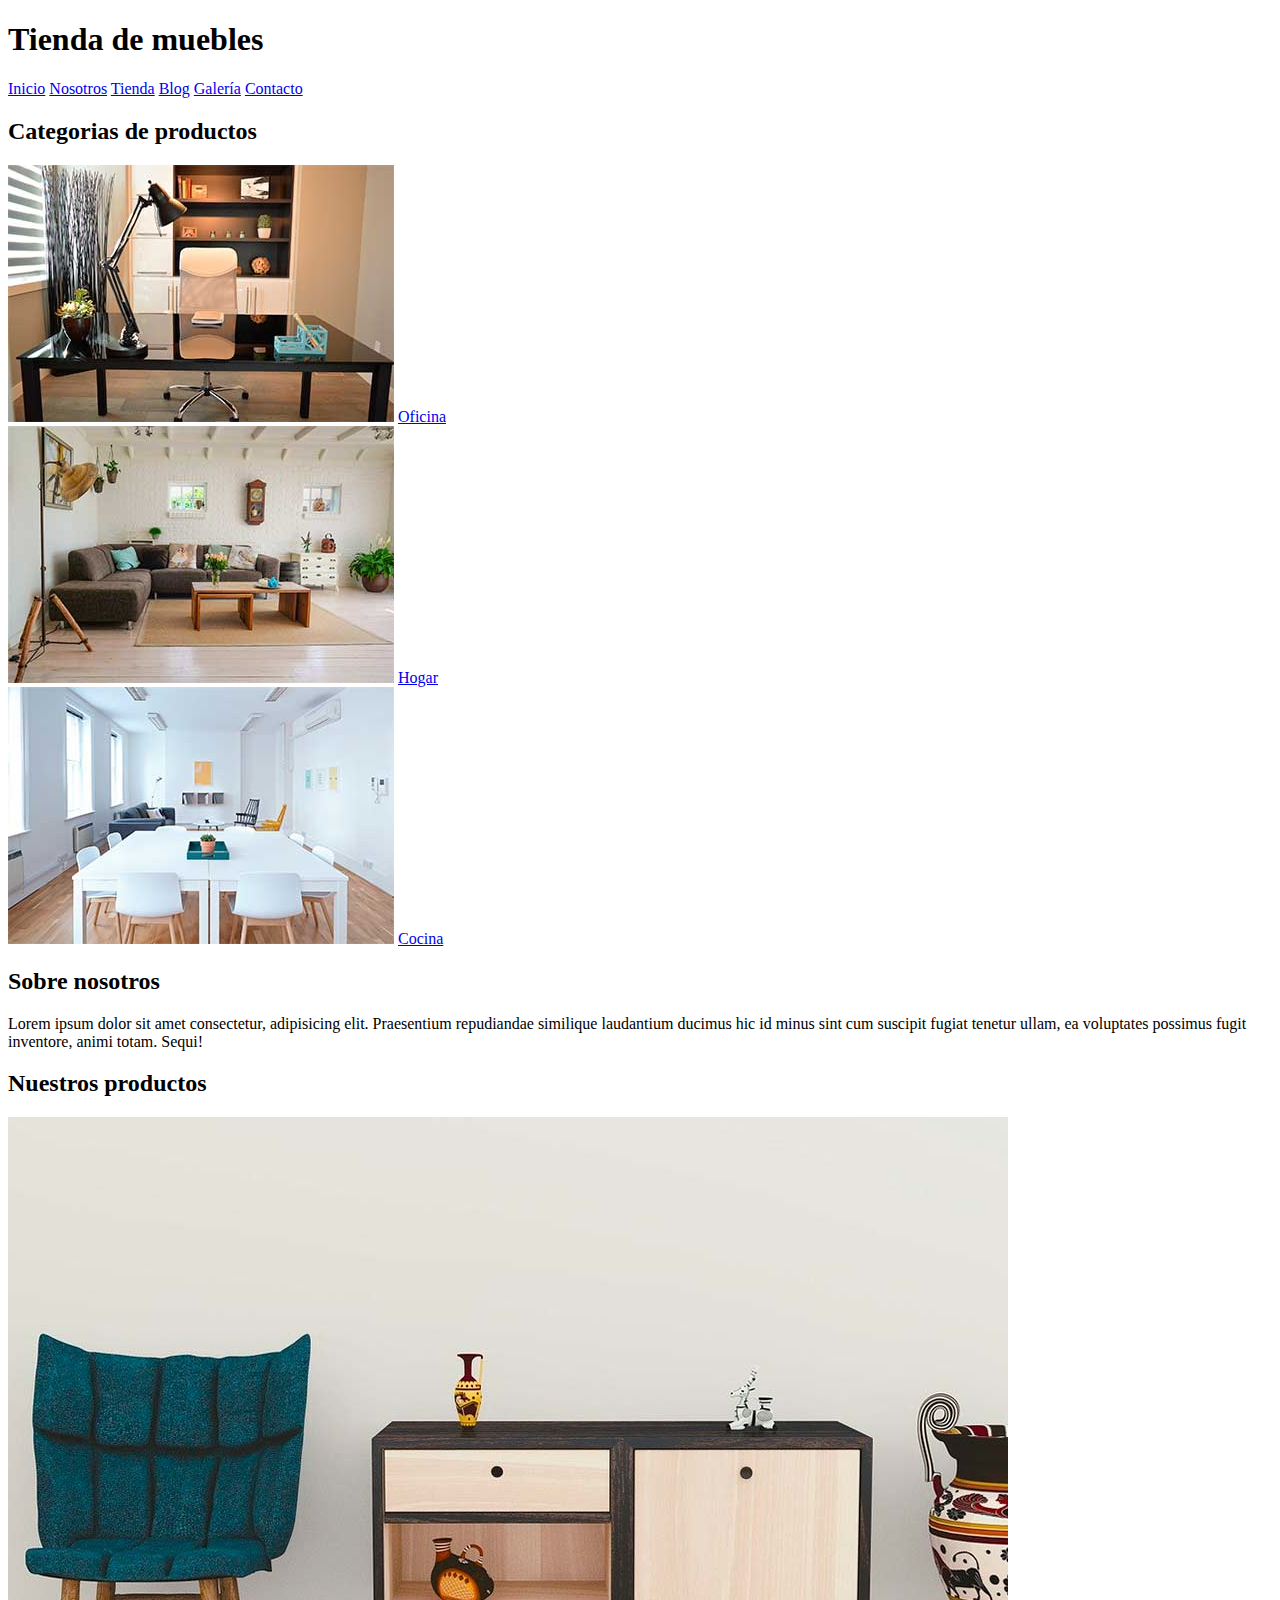
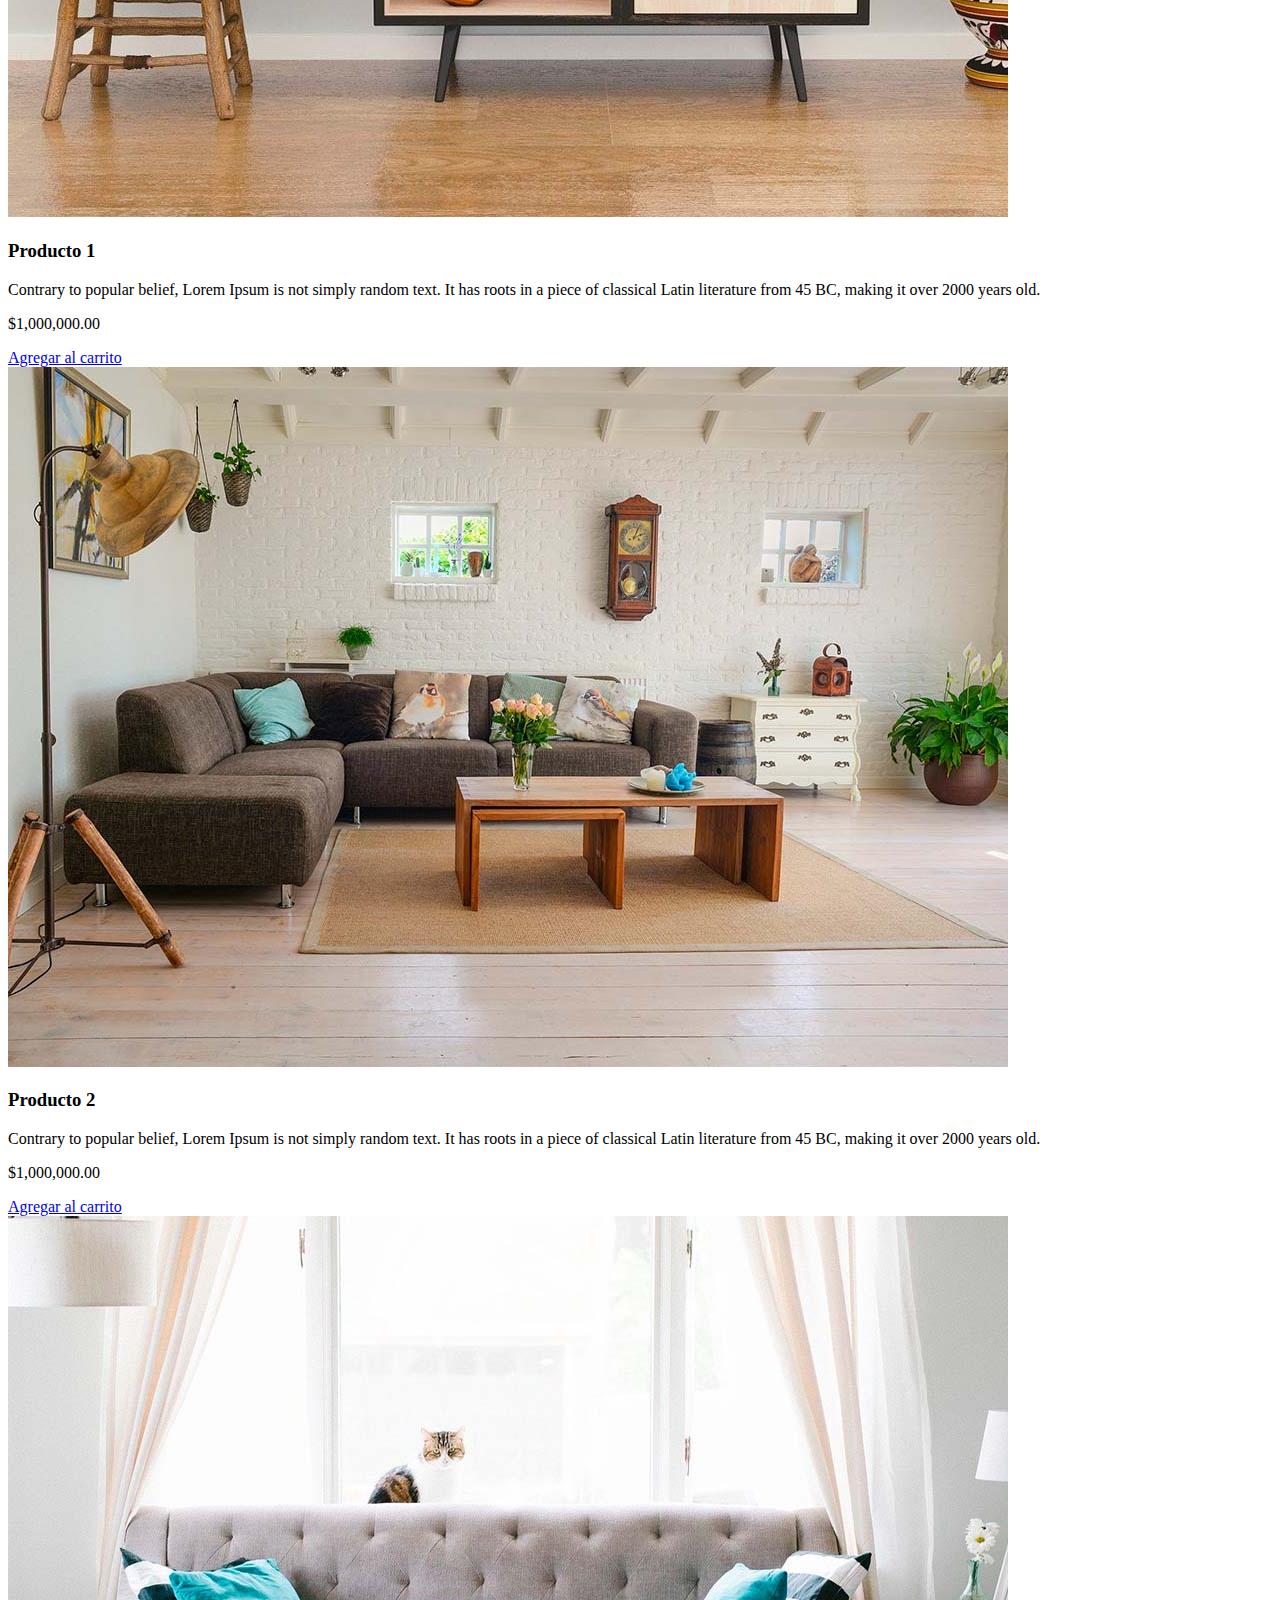
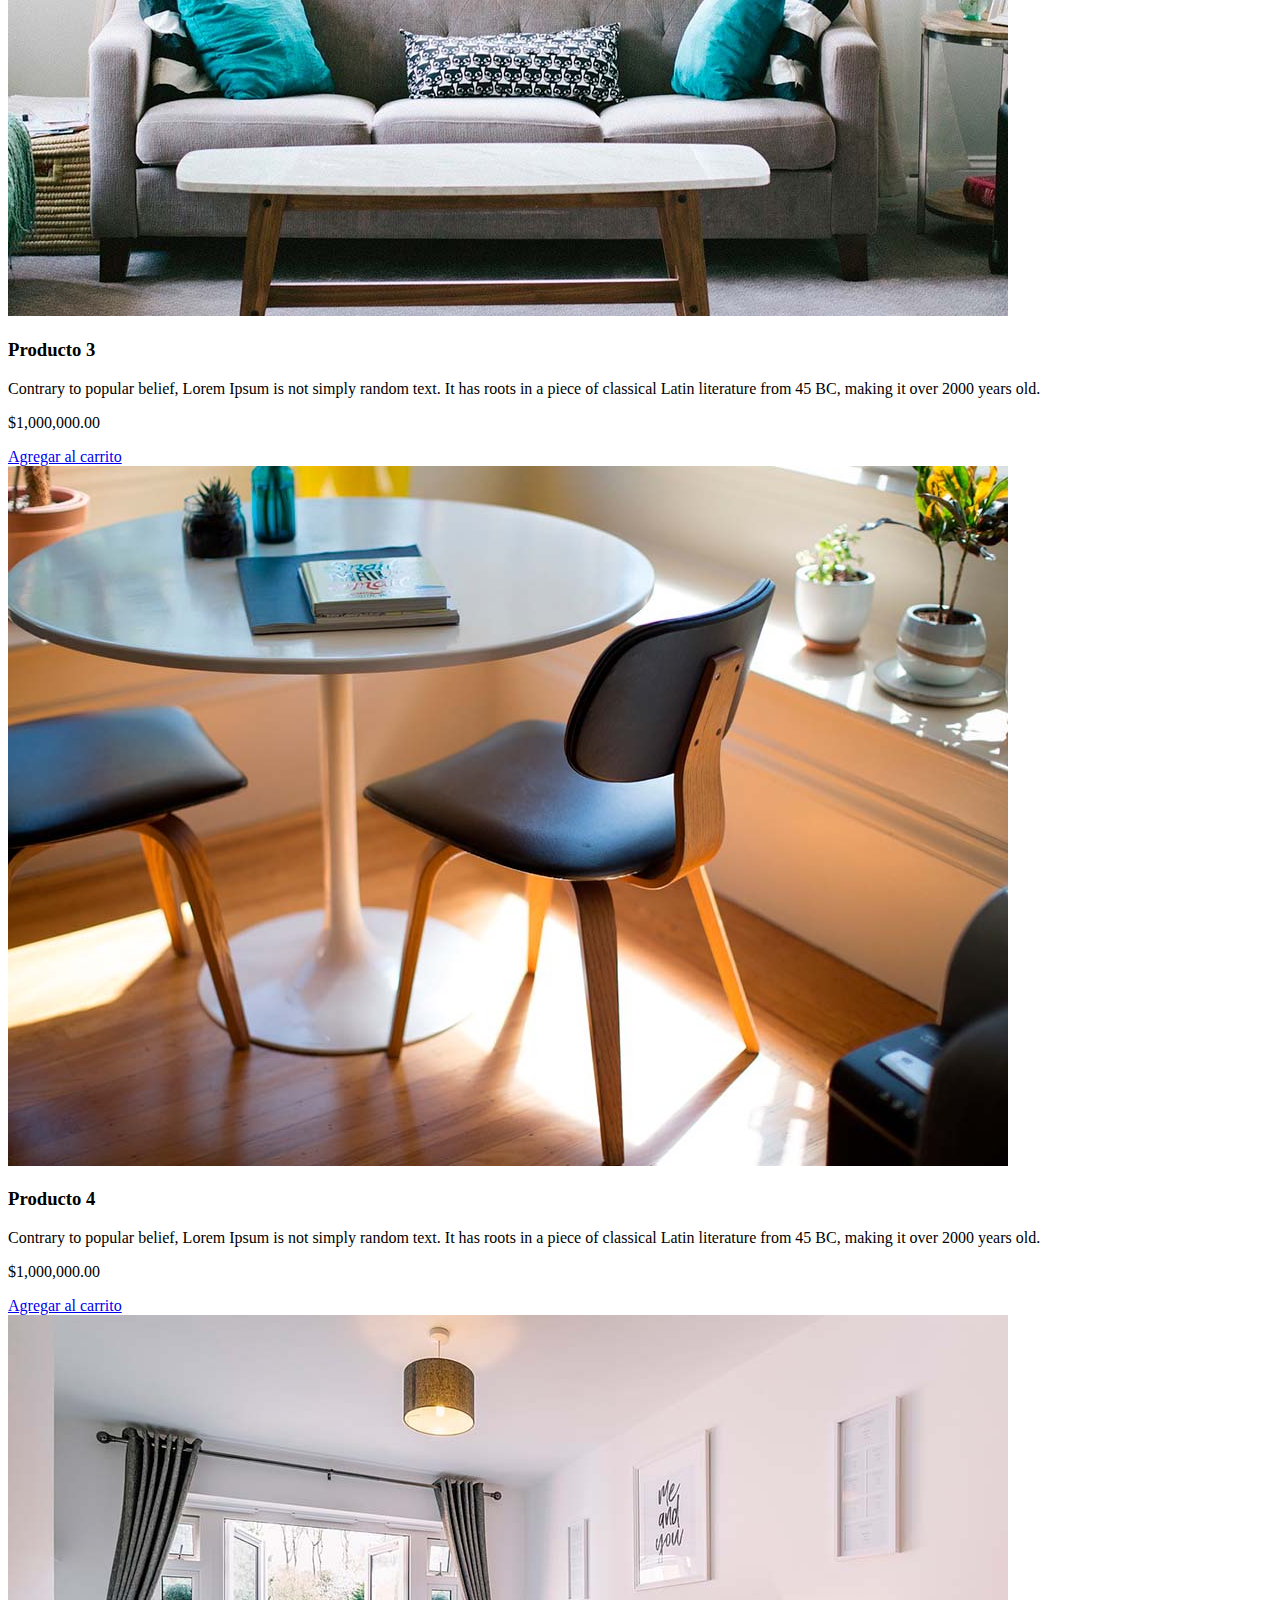
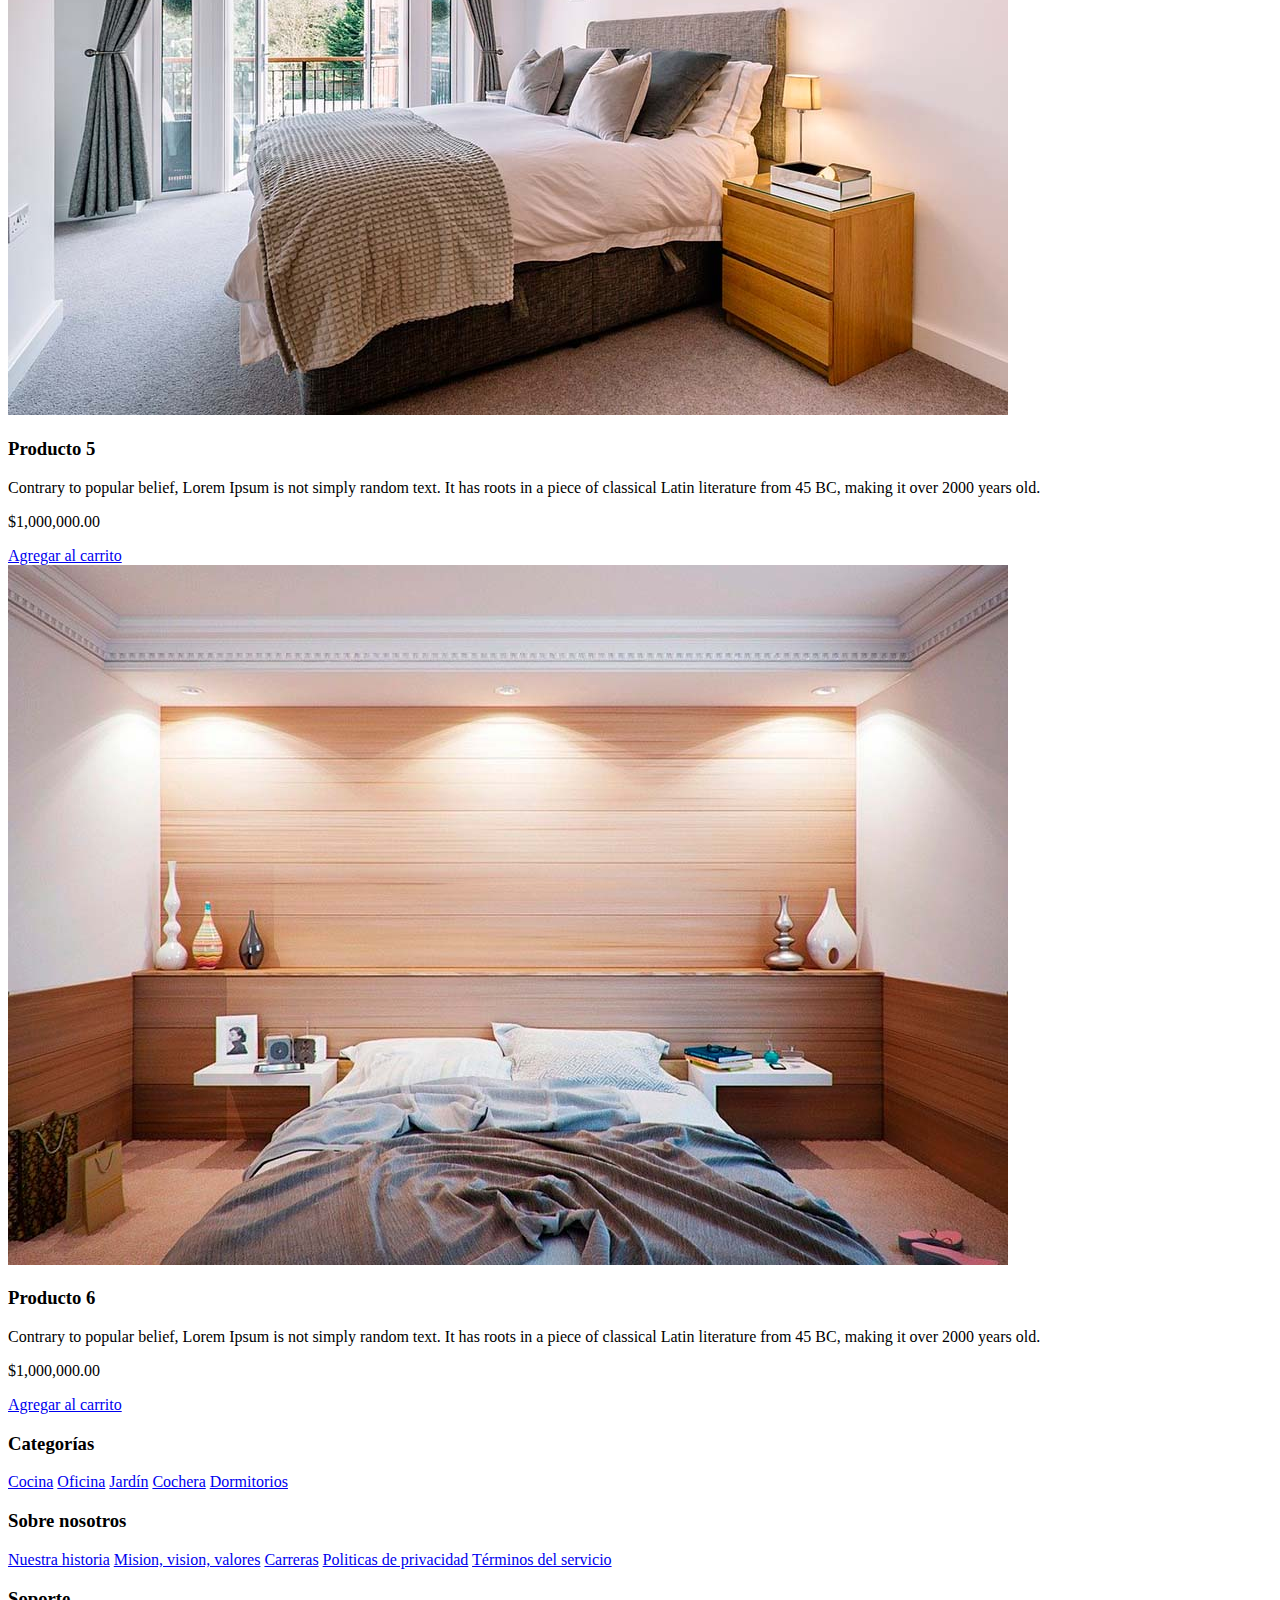
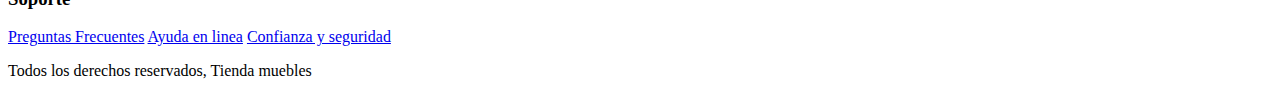
<file: proyecto1/index.html>
<!DOCTYPE html>
<html lang="en">

<head>
    <meta charset="UTF-8">
    <meta name="viewport" content="width=device-width, initial-scale=1.0">
    <title>Aprendiendo html</title>
</head>

<body>
    <header>
        <h1>Tienda de muebles</h1>
        <nav>
            <a href="index.html">Inicio</a>
            <a href="nosotros.html">Nosotros</a>
            <a href="Tienda.html">Tienda</a>
            <a href="blog.html">Blog</a>
            <a href="galeria.html">Galería</a>
            <a href="contacto.html">Contacto</a>
        </nav>
    </header>

    <section>
        <h2>Categorias de productos</h2>
        <div>
            <img src="img/categoria1.jpg" alt="Imagen Categoría" />
            <a href="#">Oficina</a>
        </div>

        <div>
            <img src="img/categoria2.jpg" alt="Imagen Categoría" />
            <a href="#">Hogar</a>
        </div>

        <div>
            <img src="img/categoria3.jpg" alt="Imagen Categoría" />
            <a href="#">Cocina</a>
        </div>
    </section>

    <section>
        <div>
            <h2>Sobre nosotros</h2>
            <p>Lorem ipsum dolor sit amet consectetur, adipisicing elit. Praesentium repudiandae similique laudantium
                ducimus hic id minus sint cum suscipit fugiat tenetur ullam, ea voluptates possimus fugit inventore,
                animi totam. Sequi!</p>
        </div>
    </section>

    <main>
        <section>
            <h2>Nuestros productos</h2>

            <div>
                <div>
                    <img src="img/producto1.jpg" alt="Imagen producto">
                    <div>
                        <h3>Producto 1</h3>
                        <p>Contrary to popular belief, Lorem Ipsum is not simply random text. It has roots in a piece of
                            classical Latin literature from 45 BC, making it over 2000 years old.</p>
                        <p>$1,000,000.00</p>
                        <a href="#">Agregar al carrito</a>
                    </div> <!-- Fin Info Producto-->
                </div> <!--Fin Producto-->
            </div> <!-- Fin de listado de productos-->

            <div>
                <div>
                    <img src="img/producto2.jpg" alt="Imagen producto">
                    <div>
                        <h3>Producto 2</h3>
                        <p>Contrary to popular belief, Lorem Ipsum is not simply random text. It has roots in a piece of
                            classical Latin literature from 45 BC, making it over 2000 years old.</p>
                        <p>$1,000,000.00</p>
                        <a href="#">Agregar al carrito</a>
                    </div> <!-- Fin Info Producto-->
                </div> <!--Fin Producto-->
            </div> <!-- Fin de listado de productos-->

            <div>
                <div>
                    <img src="img/producto3.jpg" alt="Imagen producto">
                    <div>
                        <h3>Producto 3</h3>
                        <p>Contrary to popular belief, Lorem Ipsum is not simply random text. It has roots in a piece of
                            classical Latin literature from 45 BC, making it over 2000 years old.</p>
                        <p>$1,000,000.00</p>
                        <a href="#">Agregar al carrito</a>
                    </div> <!-- Fin Info Producto-->
                </div> <!--Fin Producto-->
            </div> <!-- Fin de listado de productos-->

            <div>
                <div>
                    <img src="img/producto4.jpg" alt="Imagen producto">
                    <div>
                        <h3>Producto 4</h3>
                        <p>Contrary to popular belief, Lorem Ipsum is not simply random text. It has roots in a piece of
                            classical Latin literature from 45 BC, making it over 2000 years old.</p>
                        <p>$1,000,000.00</p>
                        <a href="#">Agregar al carrito</a>
                    </div> <!-- Fin Info Producto-->
                </div> <!--Fin Producto-->
            </div> <!-- Fin de listado de productos-->

            <div>
                <div>
                    <img src="img/producto5.jpg" alt="Imagen producto">
                    <div>
                        <h3>Producto 5</h3>
                        <p>Contrary to popular belief, Lorem Ipsum is not simply random text. It has roots in a piece of
                            classical Latin literature from 45 BC, making it over 2000 years old.</p>
                        <p>$1,000,000.00</p>
                        <a href="#">Agregar al carrito</a>
                    </div> <!-- Fin Info Producto-->
                </div> <!--Fin Producto-->
            </div> <!-- Fin de listado de productos-->

            <div>
                <div>
                    <img src="img/producto6.jpg" alt="Imagen producto">
                    <div>
                        <h3>Producto 6</h3>
                        <p>Contrary to popular belief, Lorem Ipsum is not simply random text. It has roots in a piece of
                            classical Latin literature from 45 BC, making it over 2000 years old.</p>
                        <p>$1,000,000.00</p>
                        <a href="#">Agregar al carrito</a>
                    </div> <!-- Fin Info Producto-->
                </div> <!--Fin Producto-->
            </div> <!-- Fin de listado de productos-->
        </section>
    </main>


    <footer>
        <div>
            <h3>Categorías</h3>

            <nav>
                <a href="#">Cocina</a>
                <a href="#">Oficina</a>
                <a href="#">Jardín</a>
                <a href="#">Cochera</a>
                <a href="#">Dormitorios</a>     
            </nav>
        </div>

        <div>
            <h3>Sobre nosotros</h3>

            <nav>
                <a href="#">Nuestra historia</a>
                <a href="#">Mision, vision, valores</a>
                <a href="#">Carreras</a>
                <a href="#">Politicas de privacidad</a>
                <a href="#">Términos del servicio</a>     
            </nav>
        </div>

        <div>
            <h3>Soporte</h3>

            <nav>
                <a href="#">Preguntas Frecuentes</a>
                <a href="#">Ayuda en linea</a>
                <a href="#">Confianza y seguridad</a>   
            </nav>
        </div>

        <p>Todos los derechos reservados, Tienda muebles</p>
    </footer>

</body>

</html>
</file>
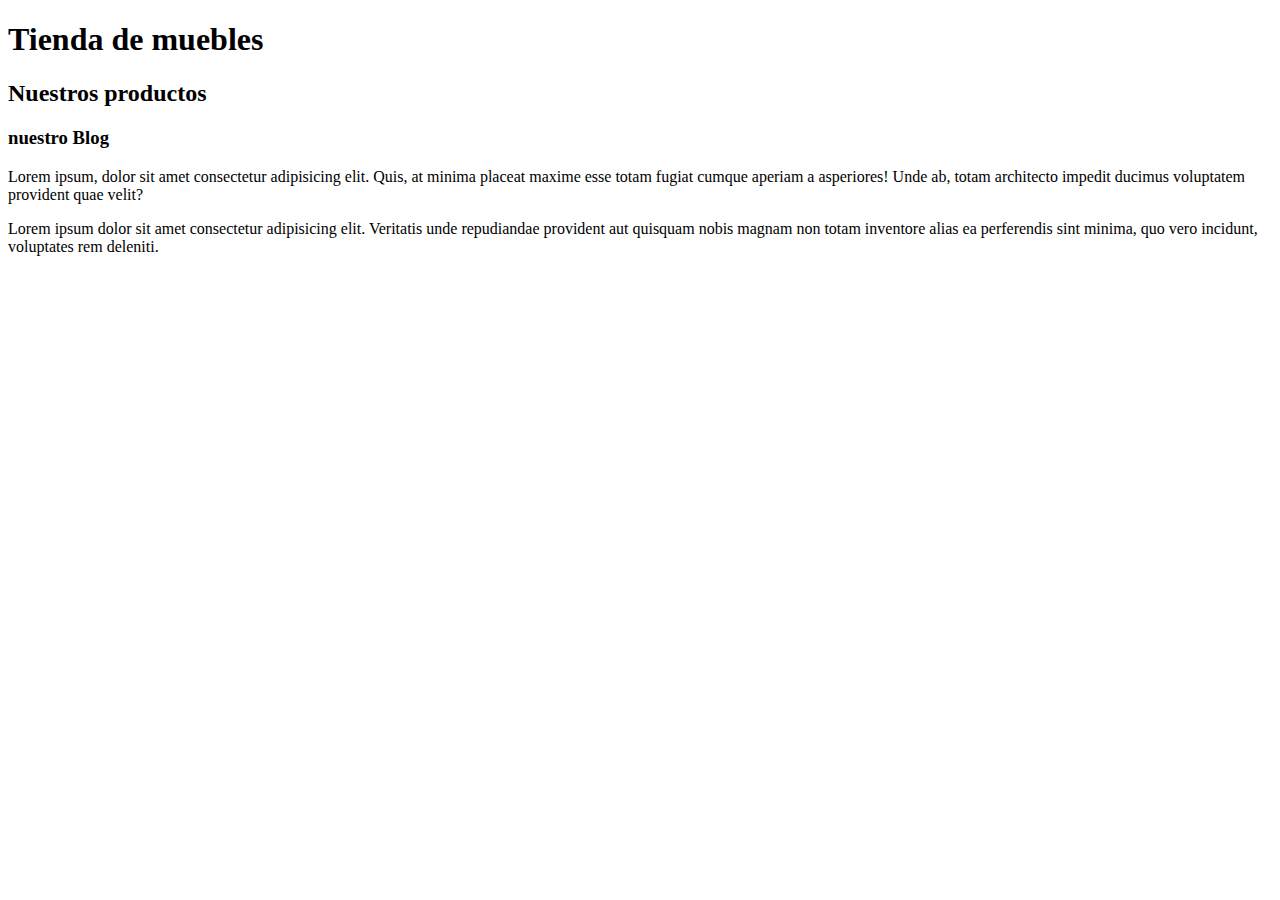
<file: html/1-headings.html>
<!DOCTYPE html>
<html lang="en">

<head>
    <meta charset="UTF-8">
    <meta name="viewport" content="width=device-width, initial-scale=1.0">
    <title>Document</title>
</head>

<body>
    <h1>Tienda de muebles</h1> <!--titulos principales, agregar solo uno por pagina-->

    <h2>Nuestros productos</h2> <!--se pueden poner varios, pero tratar de no sobre saturar la pagina con muchos headings-->

    <h3>nuestro Blog</h3>

    <p>Lorem ipsum, dolor sit amet consectetur adipisicing elit. Quis, at minima placeat maxime esse totam fugiat cumque
        aperiam a asperiores! Unde ab, totam architecto impedit ducimus voluptatem provident quae velit?
    </p>

    <P>Lorem ipsum dolor sit amet consectetur adipisicing elit. Veritatis unde repudiandae provident aut quisquam nobis
        magnam non totam inventore alias ea perferendis sint minima, quo vero incidunt, voluptates rem deleniti.</P>
</body>

</html>
</file>
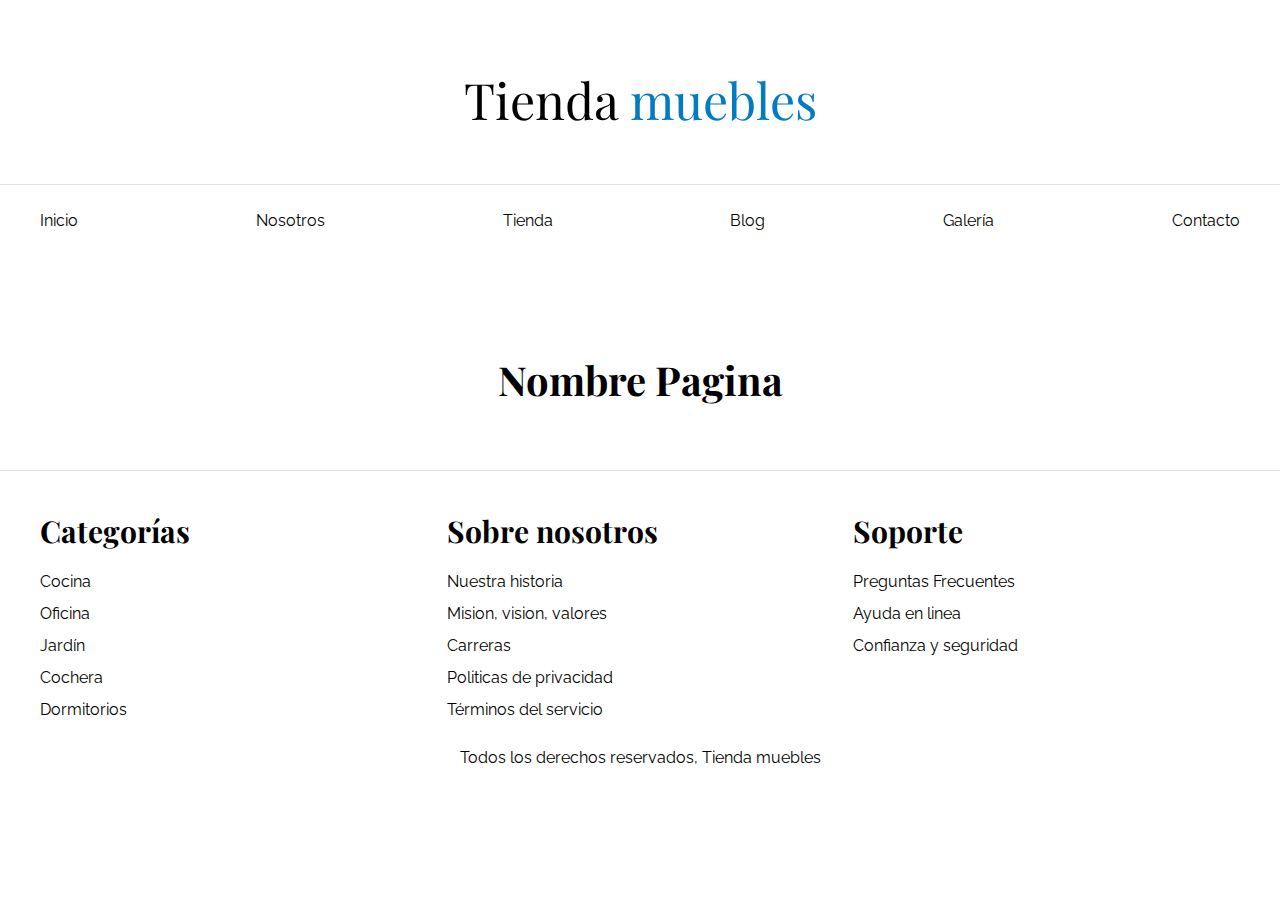
<file: proyecto1/base.html>
<!DOCTYPE html>
<html lang="en">

<head>
    <meta charset="UTF-8">
    <meta name="viewport" content="width=device-width, initial-scale=1.0">
    <title>Aprendiendo html</title>
    <link rel="stylesheet" href="css/normalize.css">
    <link rel="preconnect" href="https://fonts.googleapis.com">
    <link rel="preconnect" href="https://fonts.gstatic.com" crossorigin>
    <link
        href="https://fonts.googleapis.com/css2?family=Playfair+Display:ital,wght@0,400..900;1,400..900&family=Raleway:ital,wght@0,100..900;1,100..900&display=swap"
        rel="stylesheet">
    <link rel="stylesheet" href="css/app.css">
</head>

<body>
    <header>
        <h1 class="nombre-sitio">Tienda <span>muebles</span></h1>
    </header>

    <div class="contenedor-navegacion">
        <nav class="nav-principal contenedor">
            <a href="index.html">Inicio</a>
            <a href="nosotros.html">Nosotros</a>
            <a href="tienda.html">Tienda</a>
            <a href="blog.html">Blog</a>
            <a href="galeria.html">Galería</a>
            <a href="contacto.html">Contacto</a>
        </nav>
    </div>


    <main class="contenido-principal contenedor">
        <h2 class="text-center">Nombre Pagina</h2>
        
    </main>

    <div class="separador"></div>

    <footer class="site-footer">
        <div class="grid-footer contenedor">

            <div class="footer-menu">
                <h3>Categorías</h3>

                <nav id="navegacion">
                    <a href="#">Cocina</a>
                    <a href="#">Oficina</a>
                    <a href="#">Jardín</a>
                    <a href="#">Cochera</a>
                    <a href="#">Dormitorios</a>
                </nav>
            </div>

            <div class="footer-menu">
                <h3>Sobre nosotros</h3>

                <nav class="navegacion">
                    <a href="#">Nuestra historia</a>
                    <a href="#">Mision, vision, valores</a>
                    <a href="#">Carreras</a>
                    <a href="#">Politicas de privacidad</a>
                    <a href="#">Términos del servicio</a>
                </nav>
            </div>

            <div class="footer-menu">
                <h3>Soporte</h3>

                <nav>
                    <a href="#">Preguntas Frecuentes</a>
                    <a href="#">Ayuda en linea</a>
                    <a href="#">Confianza y seguridad</a>
                </nav>
            </div>
        </div>
        <p class="copyright">Todos los derechos reservados, Tienda muebles</p>

    </footer>

</body>

</html>
</file>
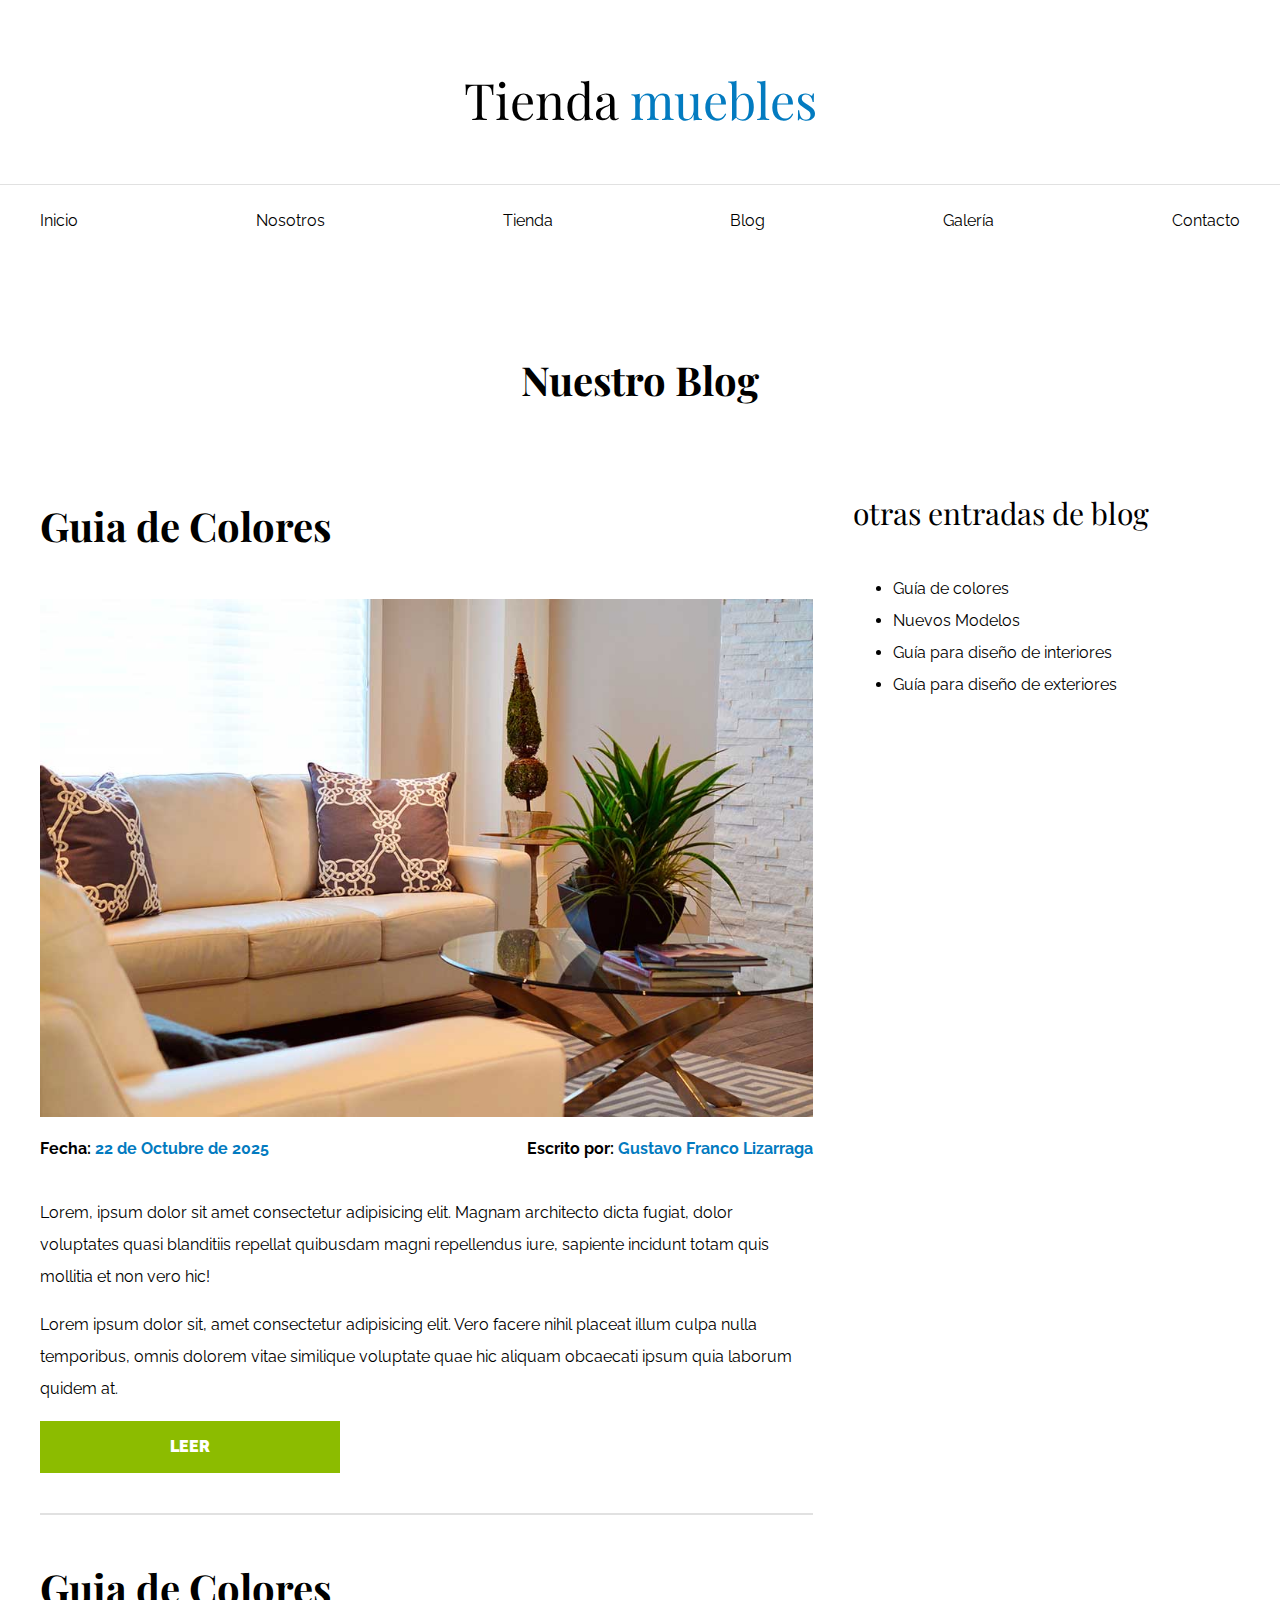
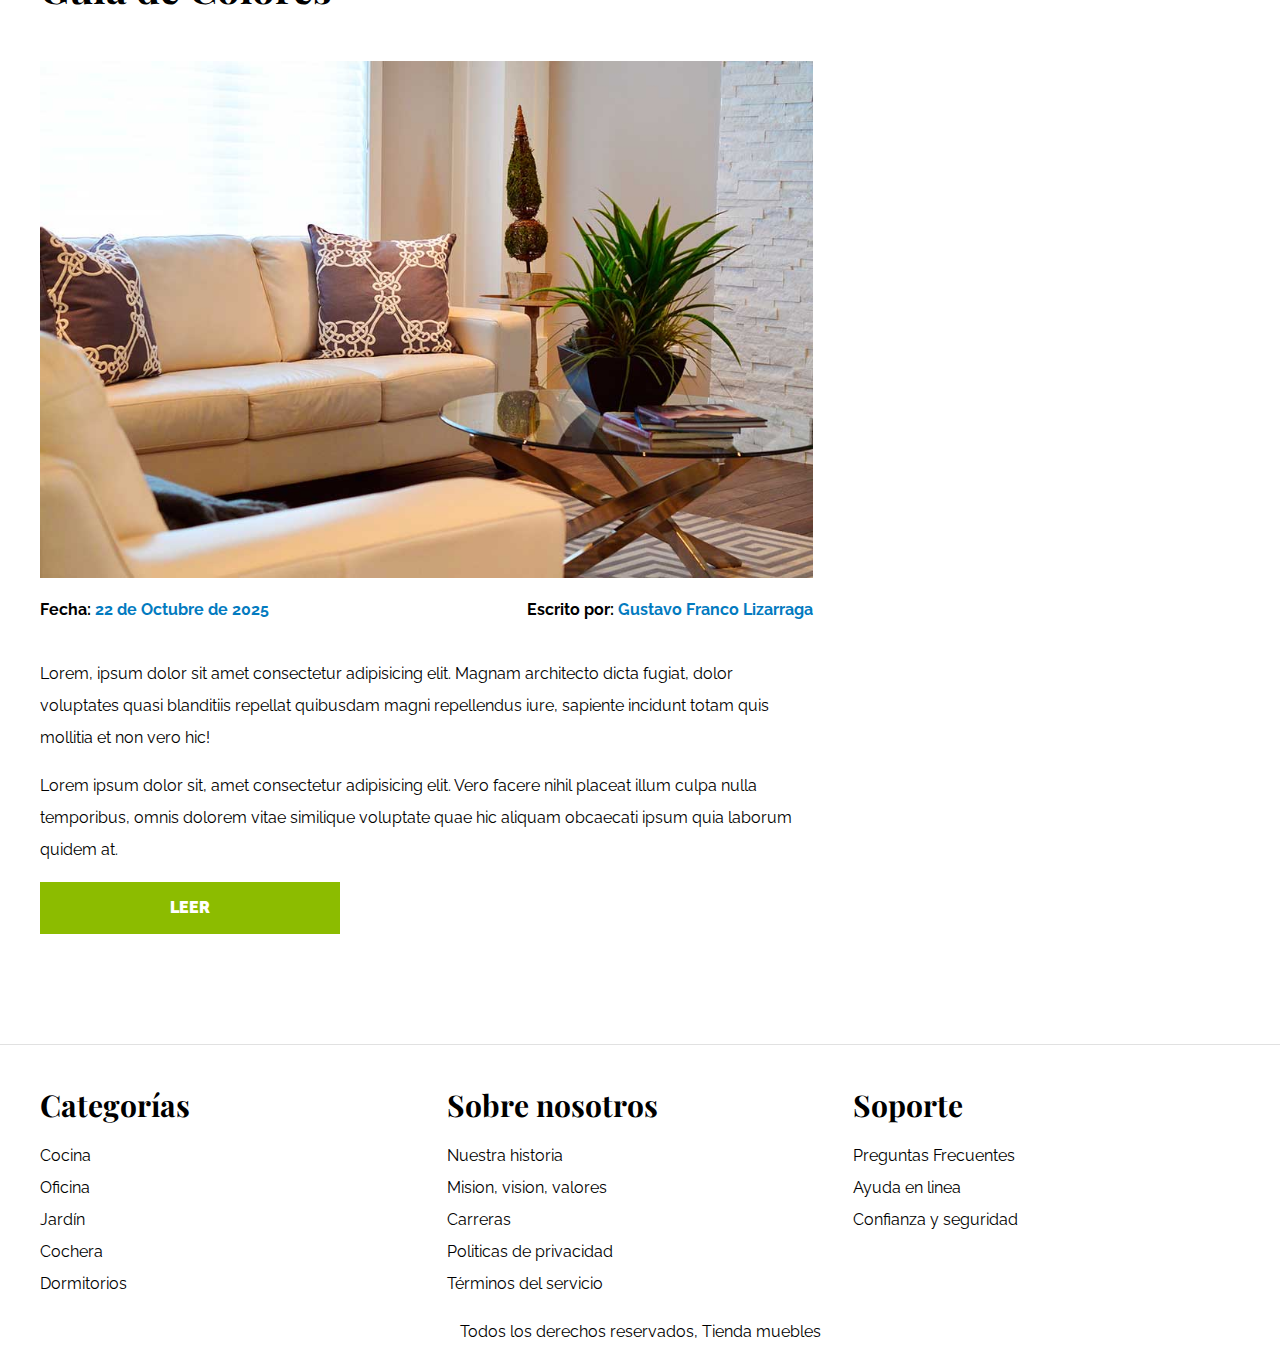
<file: proyecto1/blog.html>
<!DOCTYPE html>
<html lang="en">

<head>
    <meta charset="UTF-8">
    <meta name="viewport" content="width=device-width, initial-scale=1.0">
    <title>Aprendiendo html</title>
    <link rel="stylesheet" href="css/normalize.css">
    <link rel="preconnect" href="https://fonts.googleapis.com">
    <link rel="preconnect" href="https://fonts.gstatic.com" crossorigin>
    <link
        href="https://fonts.googleapis.com/css2?family=Playfair+Display:ital,wght@0,400..900;1,400..900&family=Raleway:ital,wght@0,100..900;1,100..900&display=swap"
        rel="stylesheet">
    <link rel="stylesheet" href="css/app.css">
</head>

<body>
    <header>
        <h1 class="nombre-sitio">Tienda <span>muebles</span></h1>
    </header>

    <div class="contenedor-navegacion">
        <nav class="nav-principal contenedor">
            <a href="index.html">Inicio</a>
            <a href="nosotros.html">Nosotros</a>
            <a href="tienda.html">Tienda</a>
            <a href="blog.html">Blog</a>
            <a href="galeria.html">Galería</a>
            <a href="contacto.html">Contacto</a>
        </nav>
    </div>


    <main class="contenido-principal contenedor">
        <h2 class="text-center">Nuestro Blog</h2>

        <section class="contenedor-blog">
            <div class="blog">
                <article class="entrada">
                    <h2>Guia de Colores</h2>
                    <div class="imagen">
                        <img src="img/nosotros.jpg" alt="imagen blog">
                    </div>

                    <div class="entrada-meta">
                        <p>Fecha: <span>22 de Octubre de 2025</span></p>
                        <p>Escrito por: <span>Gustavo Franco Lizarraga</span></p>
                    </div>

                    <div class="entrada-blog">
                        <p>Lorem, ipsum dolor sit amet consectetur adipisicing elit. Magnam architecto dicta fugiat,
                            dolor voluptates quasi blanditiis repellat quibusdam magni repellendus iure, sapiente
                            incidunt totam quis mollitia et non vero hic!</p>
                        <p>Lorem ipsum dolor sit, amet consectetur adipisicing elit. Vero facere nihil placeat illum
                            culpa nulla temporibus, omnis dolorem vitae similique voluptate quae hic aliquam obcaecati
                            ipsum quia laborum quidem at.</p>
                    </div>

                    <a class="btn max-width-30" href="entrada.html">leer</a>

                </article>

                <article class="entrada">
                    <h2>Guia de Colores</h2>
                    <div class="imagen">
                        <img src="img/nosotros.jpg" alt="imagen blog">
                    </div>

                    <div class="entrada-meta">
                        <p>Fecha: <span>22 de Octubre de 2025</span></p>
                        <p>Escrito por: <span>Gustavo Franco Lizarraga</span></p>
                    </div>

                    <div class="entrada-blog">
                        <p>Lorem, ipsum dolor sit amet consectetur adipisicing elit. Magnam architecto dicta fugiat,
                            dolor voluptates quasi blanditiis repellat quibusdam magni repellendus iure, sapiente
                            incidunt totam quis mollitia et non vero hic!</p>
                        <p>Lorem ipsum dolor sit, amet consectetur adipisicing elit. Vero facere nihil placeat illum
                            culpa nulla temporibus, omnis dolorem vitae similique voluptate quae hic aliquam obcaecati
                            ipsum quia laborum quidem at.</p>
                    </div>

                    <a class="btn max-width-30" href="entrada.html">leer</a>

                </article>
            </div>

            <aside>
                <h3>otras entradas de blog</h3>
                <ul>
                    <li>
                        <a href="entrada.html">Guía de colores</a>
                    </li>
                    <li>
                        <a href="entrada.html">Nuevos Modelos</a>
                    </li>
                    <li>
                        <a href="entrada.html">Guía para diseño de interiores</a>
                    </li>
                    <li>
                        <a href="entrada.html">Guía para diseño de exteriores</a>
                    </li>
                </ul>
            </aside>
        </section>

    </main>

    <div class="separador"></div>

    <footer class="site-footer">
        <div class="grid-footer contenedor">

            <div class="footer-menu">
                <h3>Categorías</h3>

                <nav id="navegacion">
                    <a href="#">Cocina</a>
                    <a href="#">Oficina</a>
                    <a href="#">Jardín</a>
                    <a href="#">Cochera</a>
                    <a href="#">Dormitorios</a>
                </nav>
            </div>

            <div class="footer-menu">
                <h3>Sobre nosotros</h3>

                <nav class="navegacion">
                    <a href="#">Nuestra historia</a>
                    <a href="#">Mision, vision, valores</a>
                    <a href="#">Carreras</a>
                    <a href="#">Politicas de privacidad</a>
                    <a href="#">Términos del servicio</a>
                </nav>
            </div>

            <div class="footer-menu">
                <h3>Soporte</h3>

                <nav>
                    <a href="#">Preguntas Frecuentes</a>
                    <a href="#">Ayuda en linea</a>
                    <a href="#">Confianza y seguridad</a>
                </nav>
            </div>
        </div>
        <p class="copyright">Todos los derechos reservados, Tienda muebles</p>

    </footer>

</body>

</html>
</file>
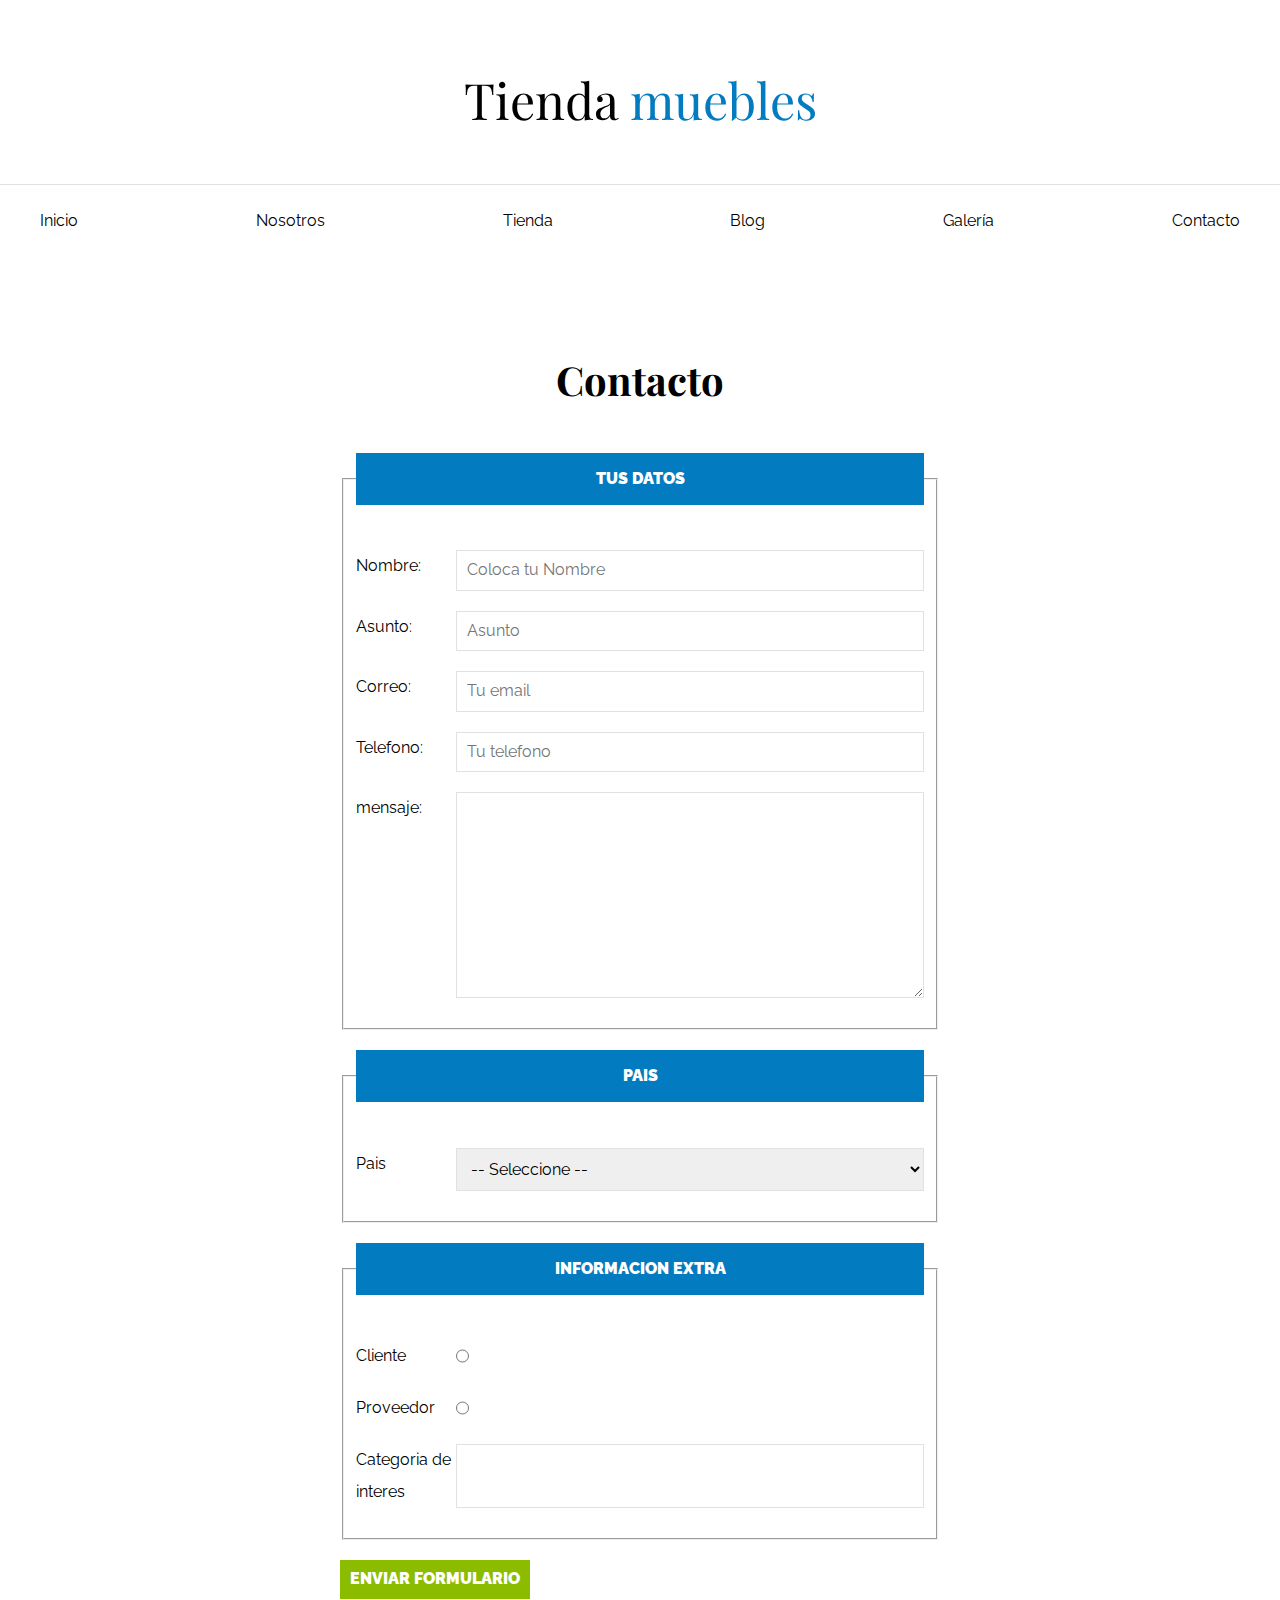
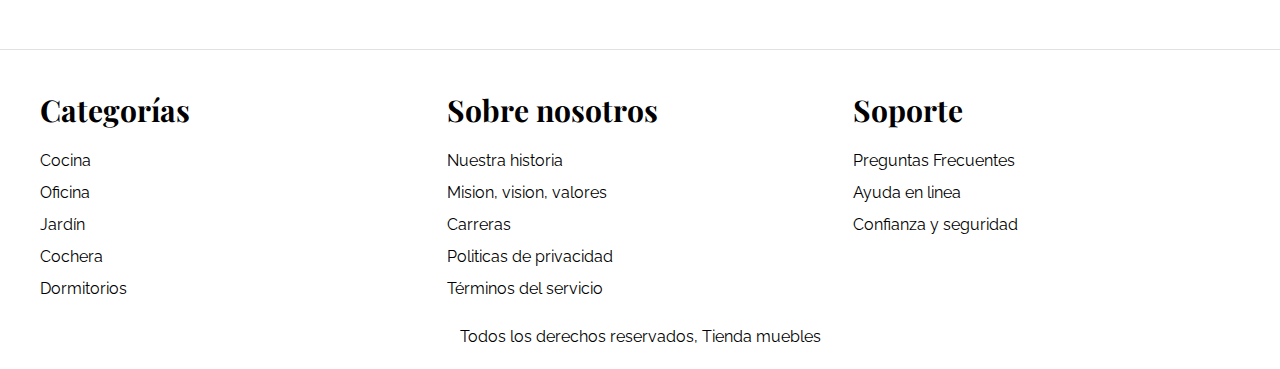
<file: proyecto1/contacto.html>
<!DOCTYPE html>
<html lang="en">

<head>
    <meta charset="UTF-8">
    <meta name="viewport" content="width=device-width, initial-scale=1.0">
    <title>Aprendiendo html</title>
    <link rel="stylesheet" href="css/normalize.css">
    <link rel="preconnect" href="https://fonts.googleapis.com">
    <link rel="preconnect" href="https://fonts.gstatic.com" crossorigin>
    <link
        href="https://fonts.googleapis.com/css2?family=Playfair+Display:ital,wght@0,400..900;1,400..900&family=Raleway:ital,wght@0,100..900;1,100..900&display=swap"
        rel="stylesheet">
    <link rel="stylesheet" href="css/app.css">
</head>

<body>
    <header>
        <h1 class="nombre-sitio">Tienda <span>muebles</span></h1>
    </header>

    <div class="contenedor-navegacion">
        <nav class="nav-principal contenedor">
            <a href="index.html">Inicio</a>
            <a href="nosotros.html">Nosotros</a>
            <a href="tienda.html">Tienda</a>
            <a href="blog.html">Blog</a>
            <a href="galeria.html">Galería</a>
            <a href="contacto.html">Contacto</a>
        </nav>
    </div>


    <main class="contenido-principal contenedor">
        <h2 class="text-center">Contacto</h2>

        <form class="formulario" action="">
            <fieldset>
                <legend>Tus datos</legend>

                <div class="campo">
                    <label for="nombre">Nombre:</label>
                    <input class="input" id="nombre" type="text" placeholder="Coloca tu Nombre" required/>
                </div>

                <div class="campo">
                    <label for="asunto">Asunto:</label>
                    <input class="input" id="asunto" type="text" placeholder="Asunto" required/>
                </div>

                <div class="campo">
                    <label for="email">Correo:</label>
                    <input class="input" id="email" type="email" placeholder="Tu email" required/>
                </div>

                <div class="campo">
                    <label for="tel">Telefono:</label>
                    <input class="input" id="tel" type="tel" placeholder="Tu telefono" required/>
                </div>

                <div class="campo">
                    <label for="mensaje">mensaje:</label>
                    <textarea class="input" name="" id="mensaje" rows="10" cols="20" required></textarea>
                </div>
            </fieldset>

            <fieldset>
                <legend>Pais</legend>

                <div class="campo">
                    <label for="pais">Pais</label>
                    <select class="input" name="" id="">
                        <option selected disabled id="pais" value=""> -- Seleccione -- </option>
                        <option id="pais" value="MX">Mexico</option>
                        <option id="pais" value="CL">Chile</option>
                        <option id="pais" value="AR">Argentina</option>
                        <option id="pais" value="UR">Uruguay</option>
                        <option id="pais" value="ES">España</option>
                        <option id="pais" value="PM">Panama</option>
                    </select>
                </div>
            </fieldset>

            <fieldset>
                <legend>Informacion extra</legend>
                <div class="campo">
                    <label for="cliente">Cliente</label>
                    <input id="cliente" type="radio" name="tipo" value="cliente">
                </div>

                <div class="campo">
                    <label for="proveedor">Proveedor</label>
                    <input id="proveedor" type="radio" name="tipo" value="proveedor">
                </div>

                <div class="campo">
                    <label for="categoria">Categoria de interes</label>
                    <input class="input" type="text" list="categorias" name="categorias">
                    <datalist id="categorias">
                        <option value="Cocina"/>
                        <option value="Exterior"/>
                        <option value="Recamaras"/>
                        <option value="Oficina"/>
                        <option value="Television"/>
                    </datalist>
                </div>

            </fieldset>

            <input class="btn" type="submit" value="Enviar Formulario">

        </form>
    </main>

    <div class="separador"></div>

    <footer class="site-footer">
        <div class="grid-footer contenedor">

            <div class="footer-menu">
                <h3>Categorías</h3>

                <nav id="navegacion">
                    <a href="#">Cocina</a>
                    <a href="#">Oficina</a>
                    <a href="#">Jardín</a>
                    <a href="#">Cochera</a>
                    <a href="#">Dormitorios</a>
                </nav>
            </div>

            <div class="footer-menu">
                <h3>Sobre nosotros</h3>

                <nav class="navegacion">
                    <a href="#">Nuestra historia</a>
                    <a href="#">Mision, vision, valores</a>
                    <a href="#">Carreras</a>
                    <a href="#">Politicas de privacidad</a>
                    <a href="#">Términos del servicio</a>
                </nav>
            </div>

            <div class="footer-menu">
                <h3>Soporte</h3>

                <nav>
                    <a href="#">Preguntas Frecuentes</a>
                    <a href="#">Ayuda en linea</a>
                    <a href="#">Confianza y seguridad</a>
                </nav>
            </div>
        </div>
        <p class="copyright">Todos los derechos reservados, Tienda muebles</p>

    </footer>

</body>

</html>
</file>
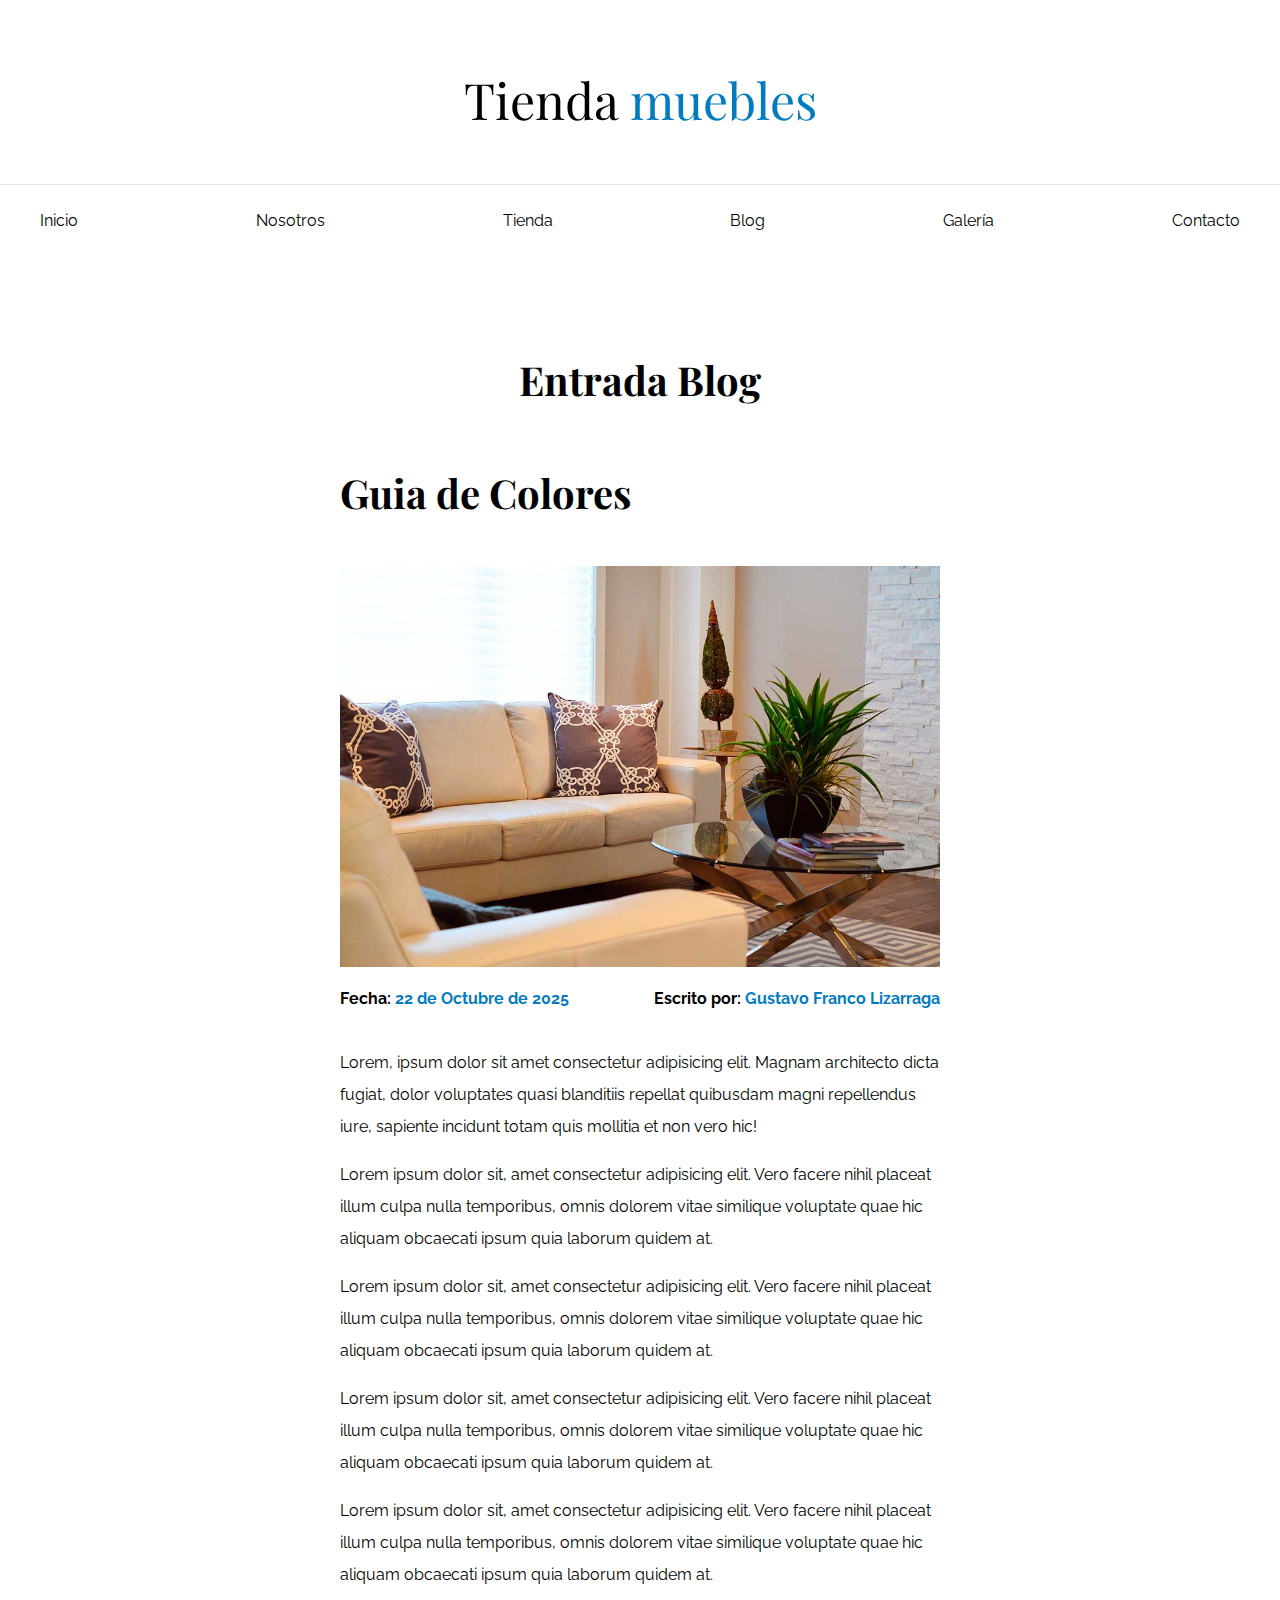
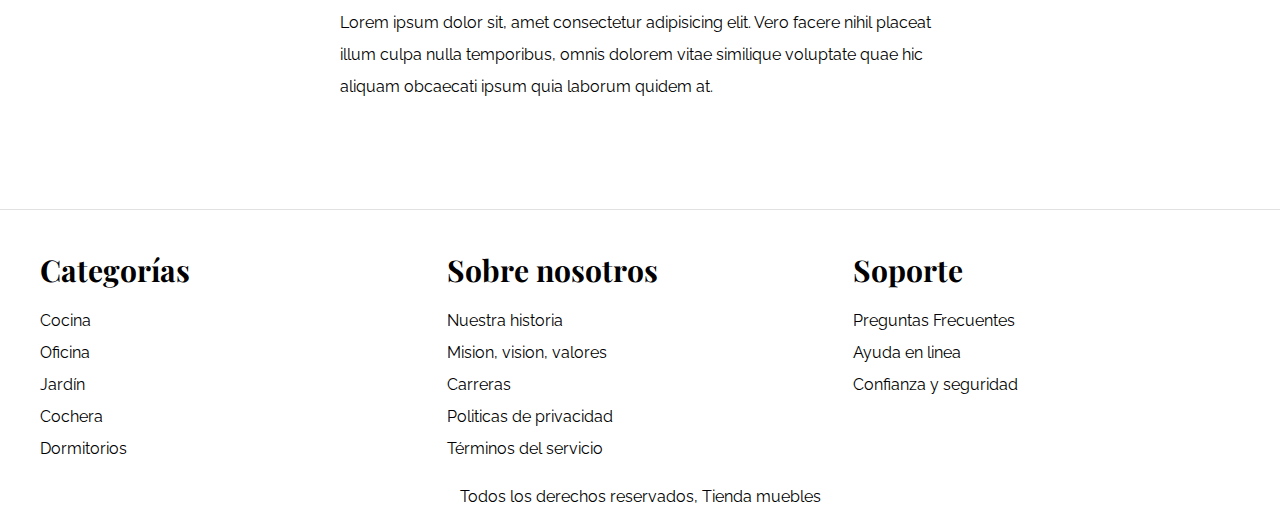
<file: proyecto1/entrada.html>
<!DOCTYPE html>
<html lang="en">

<head>
    <meta charset="UTF-8">
    <meta name="viewport" content="width=device-width, initial-scale=1.0">
    <title>Aprendiendo html</title>
    <link rel="stylesheet" href="css/normalize.css">
    <link rel="preconnect" href="https://fonts.googleapis.com">
    <link rel="preconnect" href="https://fonts.gstatic.com" crossorigin>
    <link
        href="https://fonts.googleapis.com/css2?family=Playfair+Display:ital,wght@0,400..900;1,400..900&family=Raleway:ital,wght@0,100..900;1,100..900&display=swap"
        rel="stylesheet">
    <link rel="stylesheet" href="css/app.css">
</head>

<body>
    <header>
        <h1 class="nombre-sitio">Tienda <span>muebles</span></h1>
    </header>

    <div class="contenedor-navegacion">
        <nav class="nav-principal contenedor">
            <a href="index.html">Inicio</a>
            <a href="nosotros.html">Nosotros</a>
            <a href="tienda.html">Tienda</a>
            <a href="blog.html">Blog</a>
            <a href="galeria.html">Galería</a>
            <a href="contacto.html">Contacto</a>
        </nav>
    </div>


    <main class="contenido-principal contenedor">

        <h2 class="text-center">Entrada Blog</h2>

        <article class="entrada contenido-entrada-blog">
            <h2>Guia de Colores</h2>
            <div class="imagen">
                <img src="img/nosotros.jpg" alt="imagen blog">
            </div>

            <div class="entrada-meta">
                <p>Fecha: <span>22 de Octubre de 2025</span></p>
                <p>Escrito por: <span>Gustavo Franco Lizarraga</span></p>
            </div>

            <div class="entrada-blog">
                <p>Lorem, ipsum dolor sit amet consectetur adipisicing elit. Magnam architecto dicta fugiat,
                    dolor voluptates quasi blanditiis repellat quibusdam magni repellendus iure, sapiente
                    incidunt totam quis mollitia et non vero hic!</p>
                <p>Lorem ipsum dolor sit, amet consectetur adipisicing elit. Vero facere nihil placeat illum
                    culpa nulla temporibus, omnis dolorem vitae similique voluptate quae hic aliquam obcaecati
                    ipsum quia laborum quidem at.</p>
                <p>Lorem ipsum dolor sit, amet consectetur adipisicing elit. Vero facere nihil placeat illum
                    culpa nulla temporibus, omnis dolorem vitae similique voluptate quae hic aliquam obcaecati
                    ipsum quia laborum quidem at.</p>
                <p>Lorem ipsum dolor sit, amet consectetur adipisicing elit. Vero facere nihil placeat illum
                    culpa nulla temporibus, omnis dolorem vitae similique voluptate quae hic aliquam obcaecati
                    ipsum quia laborum quidem at.</p>
                <p>Lorem ipsum dolor sit, amet consectetur adipisicing elit. Vero facere nihil placeat illum
                    culpa nulla temporibus, omnis dolorem vitae similique voluptate quae hic aliquam obcaecati
                    ipsum quia laborum quidem at.</p>
                <p>Lorem ipsum dolor sit, amet consectetur adipisicing elit. Vero facere nihil placeat illum
                    culpa nulla temporibus, omnis dolorem vitae similique voluptate quae hic aliquam obcaecati
                    ipsum quia laborum quidem at.</p>
            </div>

        </article>
    </main>

    <div class="separador"></div>

    <footer class="site-footer">
        <div class="grid-footer contenedor">

            <div class="footer-menu">
                <h3>Categorías</h3>

                <nav id="navegacion">
                    <a href="#">Cocina</a>
                    <a href="#">Oficina</a>
                    <a href="#">Jardín</a>
                    <a href="#">Cochera</a>
                    <a href="#">Dormitorios</a>
                </nav>
            </div>

            <div class="footer-menu">
                <h3>Sobre nosotros</h3>

                <nav class="navegacion">
                    <a href="#">Nuestra historia</a>
                    <a href="#">Mision, vision, valores</a>
                    <a href="#">Carreras</a>
                    <a href="#">Politicas de privacidad</a>
                    <a href="#">Términos del servicio</a>
                </nav>
            </div>

            <div class="footer-menu">
                <h3>Soporte</h3>

                <nav>
                    <a href="#">Preguntas Frecuentes</a>
                    <a href="#">Ayuda en linea</a>
                    <a href="#">Confianza y seguridad</a>
                </nav>
            </div>
        </div>
        <p class="copyright">Todos los derechos reservados, Tienda muebles</p>

    </footer>

</body>

</html>
</file>
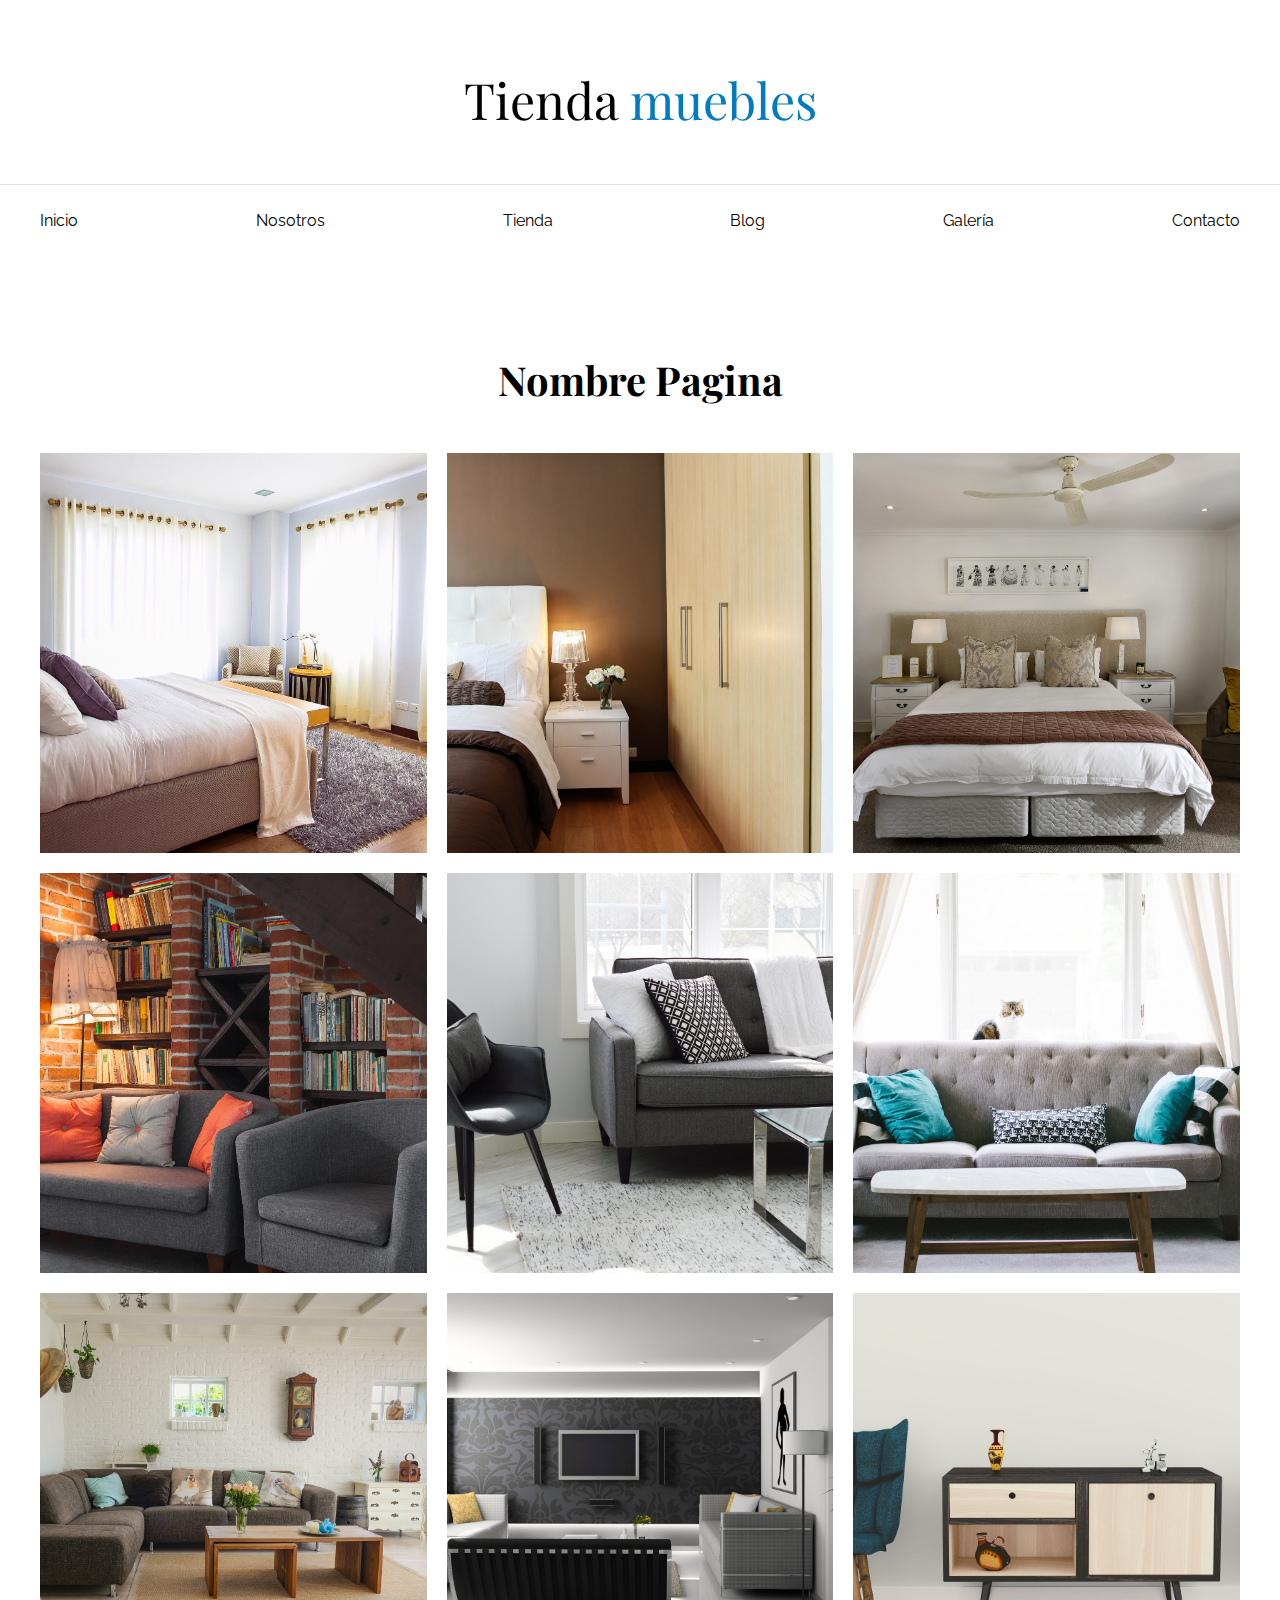
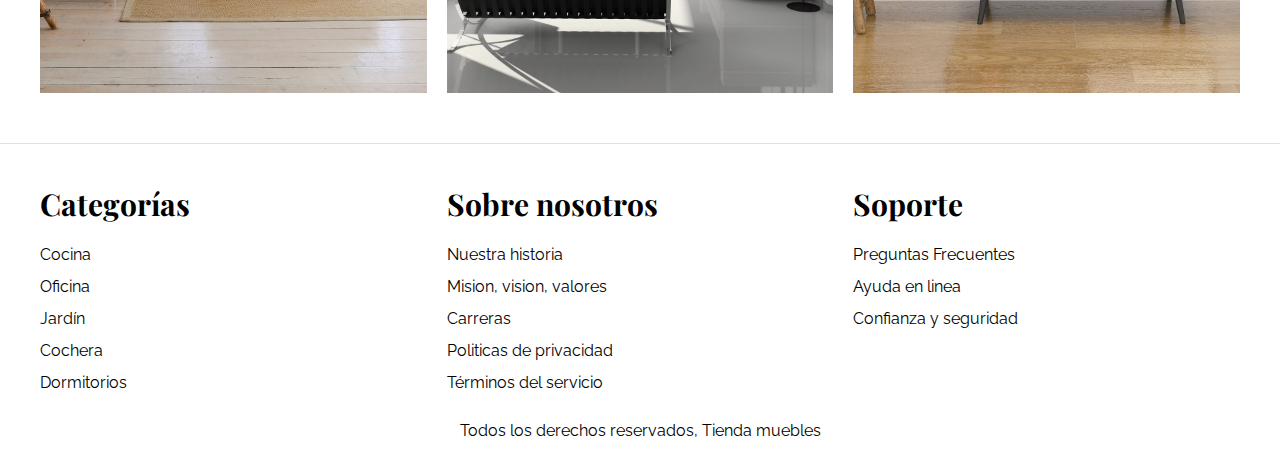
<file: proyecto1/galeria.html>
<!DOCTYPE html>
<html lang="en">

<head>
    <meta charset="UTF-8">
    <meta name="viewport" content="width=device-width, initial-scale=1.0">
    <title>Aprendiendo html</title>
    <link rel="stylesheet" href="css/normalize.css">
    <link rel="preconnect" href="https://fonts.googleapis.com">
    <link rel="preconnect" href="https://fonts.gstatic.com" crossorigin>
    <link
        href="https://fonts.googleapis.com/css2?family=Playfair+Display:ital,wght@0,400..900;1,400..900&family=Raleway:ital,wght@0,100..900;1,100..900&display=swap"
        rel="stylesheet">
    <link rel="stylesheet" href="css/app.css">
</head>

<body>
    <header>
        <h1 class="nombre-sitio">Tienda <span>muebles</span></h1>
    </header>

    <div class="contenedor-navegacion">
        <nav class="nav-principal contenedor">
            <a href="index.html">Inicio</a>
            <a href="nosotros.html">Nosotros</a>
            <a href="tienda.html">Tienda</a>
            <a href="blog.html">Blog</a>
            <a href="galeria.html">Galería</a>
            <a href="contacto.html">Contacto</a>
        </nav>
    </div>


    <main class="contenido-principal contenedor">
        <h2 class="text-center">Nombre Pagina</h2>
        
        <ul class="galeria">
            <li>
                <a href="img/galeria_01.jpg">
                    <img src="img/galeria_01.jpg" alt="imagen galeria">
                </a>
            </li>

            <li>
                <a href="img/galeria_02.jpg">
                    <img src="img/galeria_02.jpg" alt="imagen galeria">
                </a>
            </li>

            <li>
                <a href="img/galeria_03.jpg">
                    <img src="img/galeria_03.jpg" alt="imagen galeria">
                </a>
            </li>

            <li>
                <a href="img/galeria_04.jpg">
                    <img src="img/galeria_04.jpg" alt="imagen galeria">
                </a>
            </li>

            <li>
                <a href="img/galeria_05.jpg">
                    <img src="img/galeria_05.jpg" alt="imagen galeria">
                </a>
            </li>

            <li>
                <a href="img/galeria_06.jpg">
                    <img src="img/galeria_06.jpg" alt="imagen galeria">
                </a>
            </li>

            <li>
                <a href="img/galeria_07.jpg">
                    <img src="img/galeria_07.jpg" alt="imagen galeria">
                </a>
            </li>

            <li>
                <a href="img/galeria_08.jpg">
                    <img src="img/galeria_08.jpg" alt="imagen galeria">
                </a>
            </li>

            <li>
                <a href="img/galeria_09.jpg">
                    <img src="img/galeria_09.jpg" alt="imagen galeria">
                </a>
            </li>
        </ul>
    </main>

    <div class="separador"></div>

    <footer class="site-footer">
        <div class="grid-footer contenedor">

            <div class="footer-menu">
                <h3>Categorías</h3>

                <nav id="navegacion">
                    <a href="#">Cocina</a>
                    <a href="#">Oficina</a>
                    <a href="#">Jardín</a>
                    <a href="#">Cochera</a>
                    <a href="#">Dormitorios</a>
                </nav>
            </div>

            <div class="footer-menu">
                <h3>Sobre nosotros</h3>

                <nav class="navegacion">
                    <a href="#">Nuestra historia</a>
                    <a href="#">Mision, vision, valores</a>
                    <a href="#">Carreras</a>
                    <a href="#">Politicas de privacidad</a>
                    <a href="#">Términos del servicio</a>
                </nav>
            </div>

            <div class="footer-menu">
                <h3>Soporte</h3>

                <nav>
                    <a href="#">Preguntas Frecuentes</a>
                    <a href="#">Ayuda en linea</a>
                    <a href="#">Confianza y seguridad</a>
                </nav>
            </div>
        </div>
        <p class="copyright">Todos los derechos reservados, Tienda muebles</p>

    </footer>

</body>

</html>
</file>
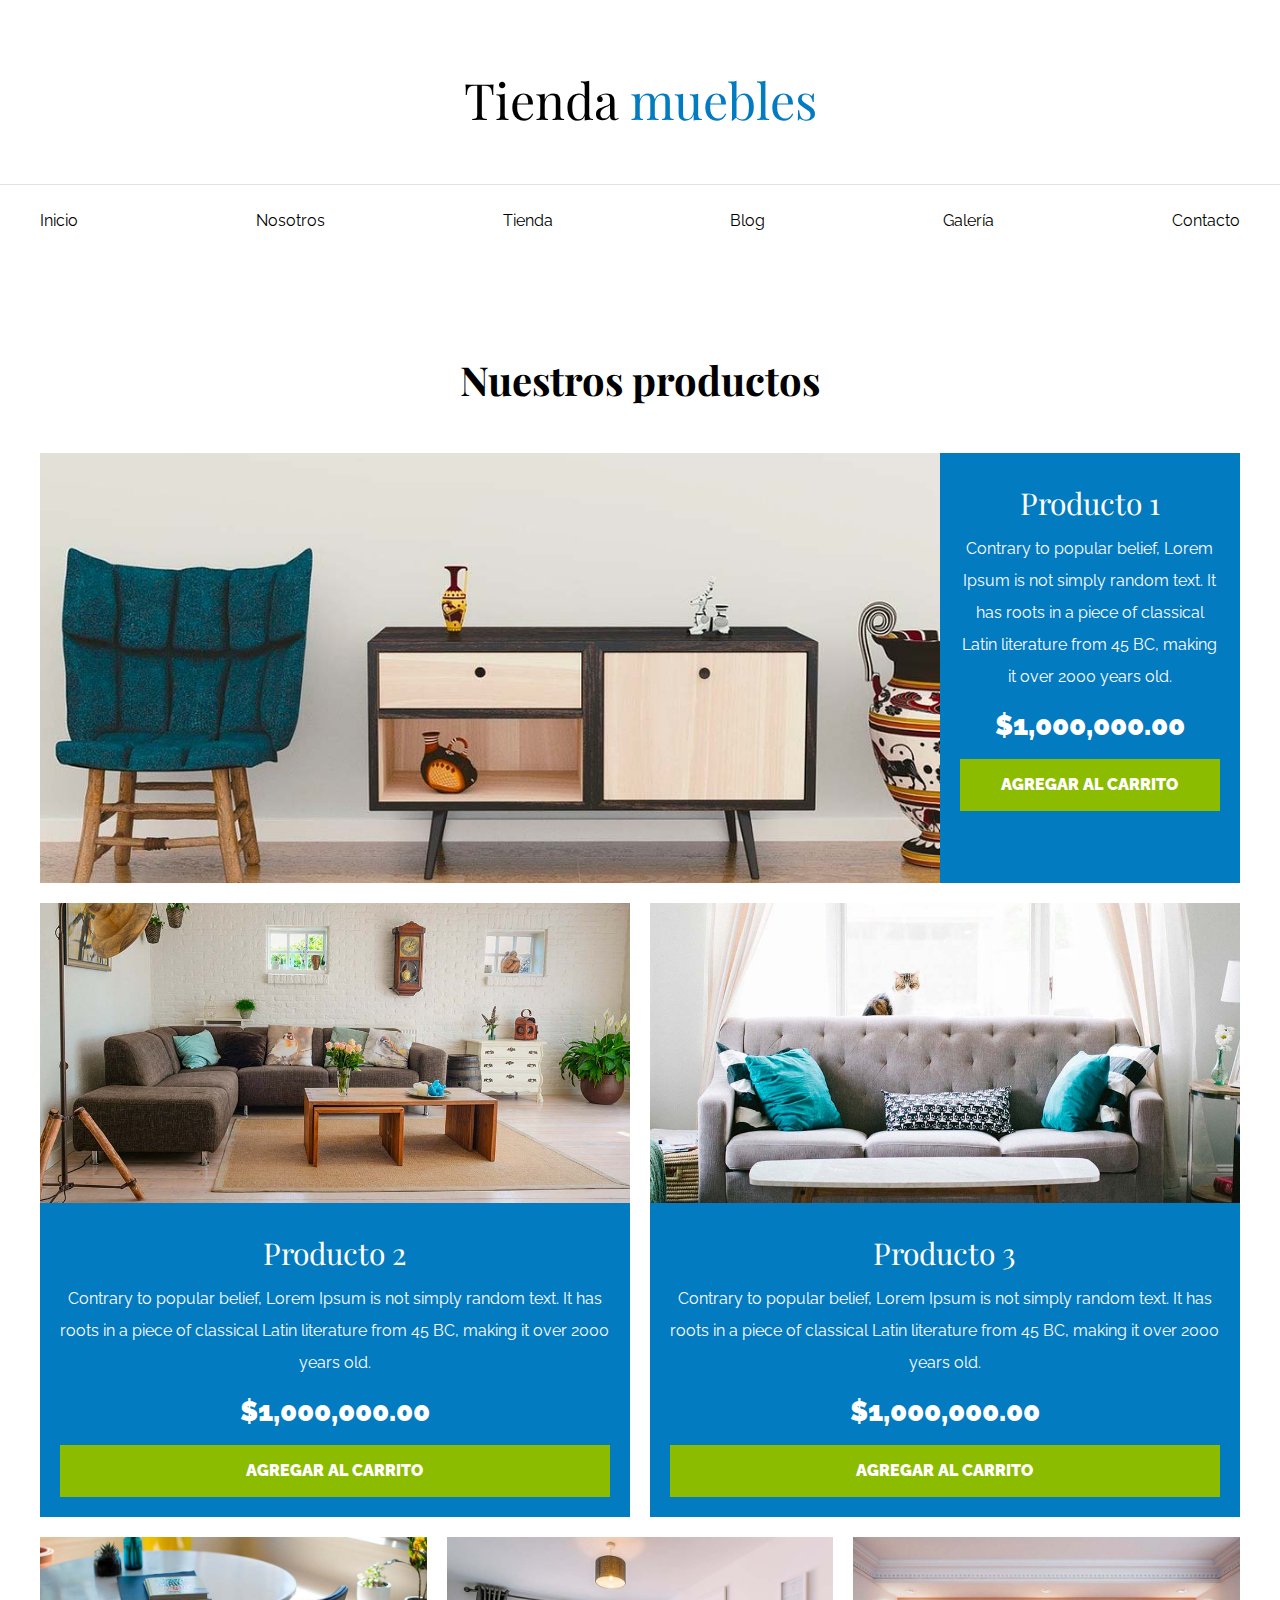
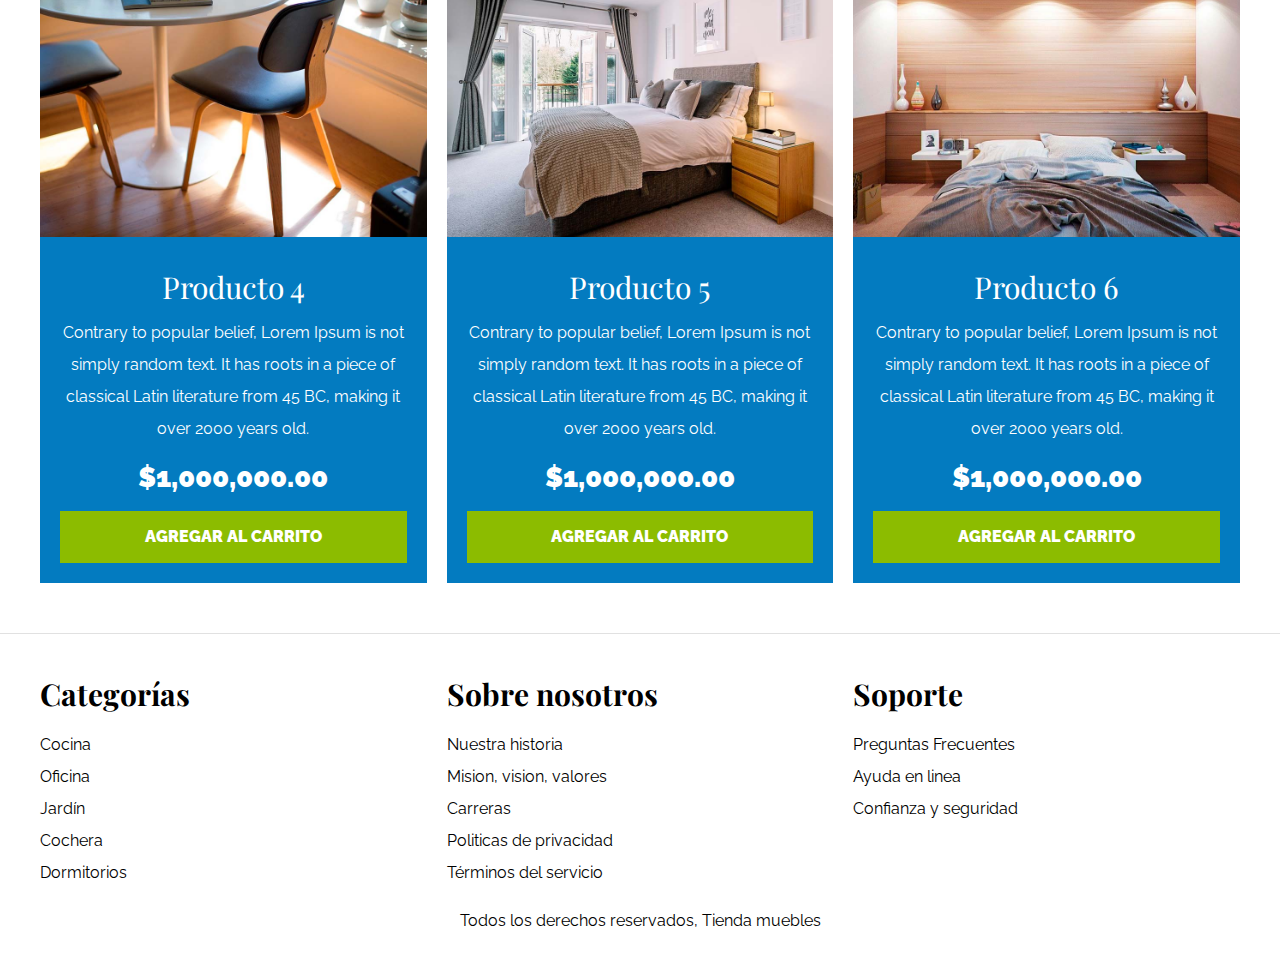
<file: proyecto1/tienda.html>
<!DOCTYPE html>
<html lang="en">

<head>
    <meta charset="UTF-8">
    <meta name="viewport" content="width=device-width, initial-scale=1.0">
    <title>Ecommerce - Tienda</title>
    <link rel="stylesheet" href="css/normalize.css">
    <link rel="preconnect" href="https://fonts.googleapis.com">
    <link rel="preconnect" href="https://fonts.gstatic.com" crossorigin>
    <link
        href="https://fonts.googleapis.com/css2?family=Playfair+Display:ital,wght@0,400..900;1,400..900&family=Raleway:ital,wght@0,100..900;1,100..900&display=swap"
        rel="stylesheet">
    <link rel="stylesheet" href="css/app.css">
</head>

<body>
    <header>
        <h1 class="nombre-sitio">Tienda <span>muebles</span></h1>
    </header>

    <div class="contenedor-navegacion">
        <nav class="nav-principal contenedor">
            <a href="index.html">Inicio</a>
            <a href="nosotros.html">Nosotros</a>
            <a href="tienda.html">Tienda</a>
            <a href="blog.html">Blog</a>
            <a href="galeria.html">Galería</a>
            <a href="contacto.html">Contacto</a>
        </nav>
    </div>


    <main class="contenido-principal contenedor">

        <h2 class="text-center">Nuestros productos</h2>

        <div class="listado-productos">
            <div class="producto">
                <img src="img/producto1.jpg" alt="Imagen producto">
                <div class="texto-producto">
                    <h3>Producto 1</h3>
                    <p>Contrary to popular belief, Lorem Ipsum is not simply random text. It has roots in a piece of
                        classical Latin literature from 45 BC, making it over 2000 years old.</p>
                    <p class="precio">$1,000,000.00</p>
                    <a class="btn" href="#">Agregar al carrito</a>
                </div> <!-- Fin Info Producto-->
            </div> <!--Fin Producto-->



            <div class="producto">
                <img src="img/producto2.jpg" alt="Imagen producto">
                <div class="texto-producto">
                    <h3>Producto 2</h3>
                    <p>Contrary to popular belief, Lorem Ipsum is not simply random text. It has roots in a piece of
                        classical Latin literature from 45 BC, making it over 2000 years old.</p>
                    <p class="precio">$1,000,000.00</p>
                    <a class="btn" href="#">Agregar al carrito</a>
                </div> <!-- Fin Info Producto-->
            </div> <!--Fin Producto-->



            <div class="producto">
                <img src="img/producto3.jpg" alt="Imagen producto">
                <div class="texto-producto">
                    <h3>Producto 3</h3>
                    <p>Contrary to popular belief, Lorem Ipsum is not simply random text. It has roots in a piece of
                        classical Latin literature from 45 BC, making it over 2000 years old.</p>
                    <p class="precio">$1,000,000.00</p>
                    <a class="btn" href="#">Agregar al carrito</a>
                </div> <!-- Fin Info Producto-->
            </div> <!--Fin Producto-->



            <div class="producto">
                <img src="img/producto4.jpg" alt="Imagen producto">
                <div class="texto-producto">
                    <h3>Producto 4</h3>
                    <p>Contrary to popular belief, Lorem Ipsum is not simply random text. It has roots in a piece of
                        classical Latin literature from 45 BC, making it over 2000 years old.</p>
                    <p class="precio">$1,000,000.00</p>
                    <a class="btn" href="#">Agregar al carrito</a>
                </div> <!-- Fin Info Producto-->
            </div> <!--Fin Producto-->



            <div class="producto">
                <img src="img/producto5.jpg" alt="Imagen producto">
                <div class="texto-producto">
                    <h3>Producto 5</h3>
                    <p>Contrary to popular belief, Lorem Ipsum is not simply random text. It has roots in a piece of
                        classical Latin literature from 45 BC, making it over 2000 years old.</p>
                    <p class="precio">$1,000,000.00</p>
                    <a class="btn" href="#">Agregar al carrito</a>
                </div> <!-- Fin Info Producto-->
            </div> <!--Fin Producto-->



            <div class="producto">
                <img src="img/producto6.jpg" alt="Imagen producto">
                <div class="texto-producto">
                    <h3>Producto 6</h3>
                    <p>Contrary to popular belief, Lorem Ipsum is not simply random text. It has roots in a piece of
                        classical Latin literature from 45 BC, making it over 2000 years old.</p>
                    <p class="precio">$1,000,000.00</p>
                    <a class="btn" href="#">Agregar al carrito</a>
                </div> <!-- Fin Info Producto-->
            </div> <!--Fin Producto-->
        </div> <!--fin Listado-productos-->
    </main>

    <div class="separador"></div>

    <footer class="site-footer">
        <div class="grid-footer contenedor">

            <div class="footer-menu">
                <h3>Categorías</h3>

                <nav id="navegacion">
                    <a href="#">Cocina</a>
                    <a href="#">Oficina</a>
                    <a href="#">Jardín</a>
                    <a href="#">Cochera</a>
                    <a href="#">Dormitorios</a>
                </nav>
            </div>

            <div class="footer-menu">
                <h3>Sobre nosotros</h3>

                <nav class="navegacion">
                    <a href="#">Nuestra historia</a>
                    <a href="#">Mision, vision, valores</a>
                    <a href="#">Carreras</a>
                    <a href="#">Politicas de privacidad</a>
                    <a href="#">Términos del servicio</a>
                </nav>
            </div>

            <div class="footer-menu">
                <h3>Soporte</h3>

                <nav>
                    <a href="#">Preguntas Frecuentes</a>
                    <a href="#">Ayuda en linea</a>
                    <a href="#">Confianza y seguridad</a>
                </nav>
            </div>
        </div>
        <p class="copyright">Todos los derechos reservados, Tienda muebles</p>

    </footer>

</body>

</html>
</file>
<file: proyecto1/css/app.css>
html {
    box-sizing: border-box;
    font-size: 62.5%;
}

*,
*:before,
*:after {
    box-sizing: inherit;
}

body {
    font-family: "Raleway", sans-serif;
    font-weight: 400;
    font-size: 1.6rem;
    line-height: 2;
}

/* Globales */
h1,
h2,
h3 {
    font-family: "Playfair Display", serif;
    font-weight: 400;
    margin: 0 0 5rem, 0;
}

h1 {
    font-size: 5rem;
}

h2 {
    font-size: 4rem;
}

h3 {
    font-size: 3rem;
}

a {
    text-decoration: none;
    color: #000;
}

.contenedor {
    max-width: 120rem;
    margin: 0 auto;
}

img {
    max-width: 100%;
    display: block;
}

.btn{
    background-color: #8CBC00;
    color: #FFFFFF;
    display: block; /*Toma todo el ancho disponible*/
    text-transform: uppercase;
    font-weight: 900;
    padding: 1rem;
    transition: background-color .3s ease-out;
    text-align: center;
    border: none;
}

.btn:hover{
    background-color: #769C02;
    cursor: pointer;
}

/*Utilidades*/
.text-center{
    text-align: center;
}

.max-width-30{
    max-width: 30rem;
}

/* Header y navegacion*/
.nombre-sitio {
    margin-top: 5rem;
    text-align: center;
}

.nombre-sitio span {
    color: #037bc0;
}

.contenedor-navegacion {
    border-top: 0.1rem solid #e1e1e1;
}

.nav-principal {
    padding: 2rem 0;
    display: flex;
    flex-direction: row;
    justify-content: space-between;
    /*row, row-reverse, column, column-reverse*/
}

.hero {
    background-image: url('/proyecto1/img/principal.jpg');
    background-repeat: no-repeat;
    background-size: cover;
    background-position: center;
    height: 55rem;
}

/** Categorias **/
.categorias{
    padding-top: 5rem;
    padding-bottom: 5rem;
}

.categorias a {
    display: block;
    text-align: center;
    padding: 2rem;
    font-size: 2rem;
}

.categorias a:hover {
    background-color: #037bc0;
    color: #FFFFFF;
    border-bottom-right-radius: 1rem;
}

.listado-categorias {
    display: grid;
    grid-template-columns: repeat(3, 1fr);
    gap: 2rem;
}

/*Sobre nosotros*/
.sobre-nosotros{
    background-image: linear-gradient(to right, transparent 50%, #037bc0 50%, #037bc0 100%), url('../img/nosotros.jpg');
    background-position: left center;
    padding: 10rem 0;
    background-repeat: no-repeat;
    background-size: 100%, 120rem; 
}

/*
.sobre-nosotros-grid{
    display: grid;
    grid-template-columns: repeat(2, 1fr);
    column-gap: 8rem;
}

.texto-nosotros{
    grid-column: 2 / 3;
    color: #FFFFFF;
}
*/

.sobre-nosotros-grid{
    display: flex;
    justify-content: flex-end;
}

.texto-nosotros{
    flex-basis: 50%;
    padding-left: 10rem;
    color: #FFFFFF;
}

.contenido-principal{
    padding-top: 5rem;
}

.contenido-principal h2{
    font-weight: 700;
}

.listado-productos{
    display: grid;
    grid-template-columns: repeat(6, 1fr);
    gap: 2rem;
}

.producto:nth-child(1){
    grid-column: 1/7;
    display: grid;
    grid-template-columns: 3fr 1fr;
}

.producto:nth-child(1) img{
    height: 43rem;
    width: 100%;
    object-fit: cover;
}

.producto:nth-child(2){
    grid-column: 1/4;
}

.producto:nth-child(2) img,
.producto:nth-child(3) img,
.producto:nth-child(4) img,
.producto:nth-child(5) img,
.producto:nth-child(6) img{
    height: 30rem;
    width: 100%;
    object-fit: cover;
}

.producto:nth-child(3){
    grid-column: 4/7;
}

.producto:nth-child(4){
    grid-column: 1/3;
}

.producto:nth-child(5){
    grid-column: 3/5;
}

.producto:nth-child(6){
    grid-column: 5/7;
}

.producto{
    background-color: #037bc0;
}

.texto-producto{
    text-align: center;
    color: #FFFFFF;
    padding: 2rem;
}

.texto-producto h3{
    margin: 0;
}

.texto-producto p{
    margin: 0 0 .5rem 0;
}

.texto-producto .precio{
    font-size: 2.8rem;
    font-weight: 900;
}

/*footer*/

.site-footer{
    border-top: #e1e1e1 solid 1px;
    margin-top: 5rem;
}

.site-footer h3{
    margin-bottom: .5rem;
    font-weight: 700;
}

.grid-footer{
    display: grid;
    grid-template-columns: repeat(3, 1fr);
    gap: 2rem;
}

.footer-menu  a{
    display: block;
}

.copyright{
    text-align: center;
}

/*Nosotros*/

.contenido-nosotros{
    display: grid;
    grid-template-columns: 1fr 2fr;
    grid-template-columns: repeat(auto-fit, minmax(25rem, 1fr));
    column-gap: 4rem;
}

.informacion-nosotros{
    display: flex;
    flex-direction: column;
    justify-content: center;
}

/*Blog*/
.contenedor-blog{
    display: grid;
    grid-template-columns: 2fr 1fr;
    column-gap: 4rem;

}

.entrada{
    border-bottom: 2px solid #e1e1e1;
    padding-bottom: 4rem;
    margin-bottom: 2rem;
}

.entrada:last-child{
    border: none;
}

.entrada-meta{
    display: flex;
    justify-content: space-between;
}

.entrada-meta p{
    font-weight: 700;
}

.entrada-meta p span{
    color: #037bc0;
}

/*Entrada blog*/
.contenido-entrada-blog{
    width: 60rem;
    margin: 0 auto;
}

.galeria{
    list-style: none;
    padding: 0;
    margin: 0;
    display: grid;
    grid-template-columns: repeat(3, 1fr);
    gap: 2rem;
}

.galeria img{
    height: 40rem;
    width: 40rem;
    object-fit: cover;
}

/*Formulario*/

.formulario{
    max-width: 60rem;
    margin: 0 auto;
}

.formulario fieldset{
    border-color: black solid 1px;
    margin-bottom: 2rem;
}

.formulario legend{
    background-color: #037bc0;
    width: 100%;
    text-align: center;
    color: #FFFFFF;
    text-transform: uppercase;
    font-weight: 900;
    padding: 1rem;
    margin-bottom: 4rem;
}

.campo{
    display: flex;
    margin-bottom: 2rem;
}

.campo label{
    flex-basis: 10rem;
}

.campo .input:not([type="radio"]),
.campo textarea,
.campo select{
    flex: 1;
    border: #e1e1e1 1px solid;
    padding: 1rem;
}
</file>
